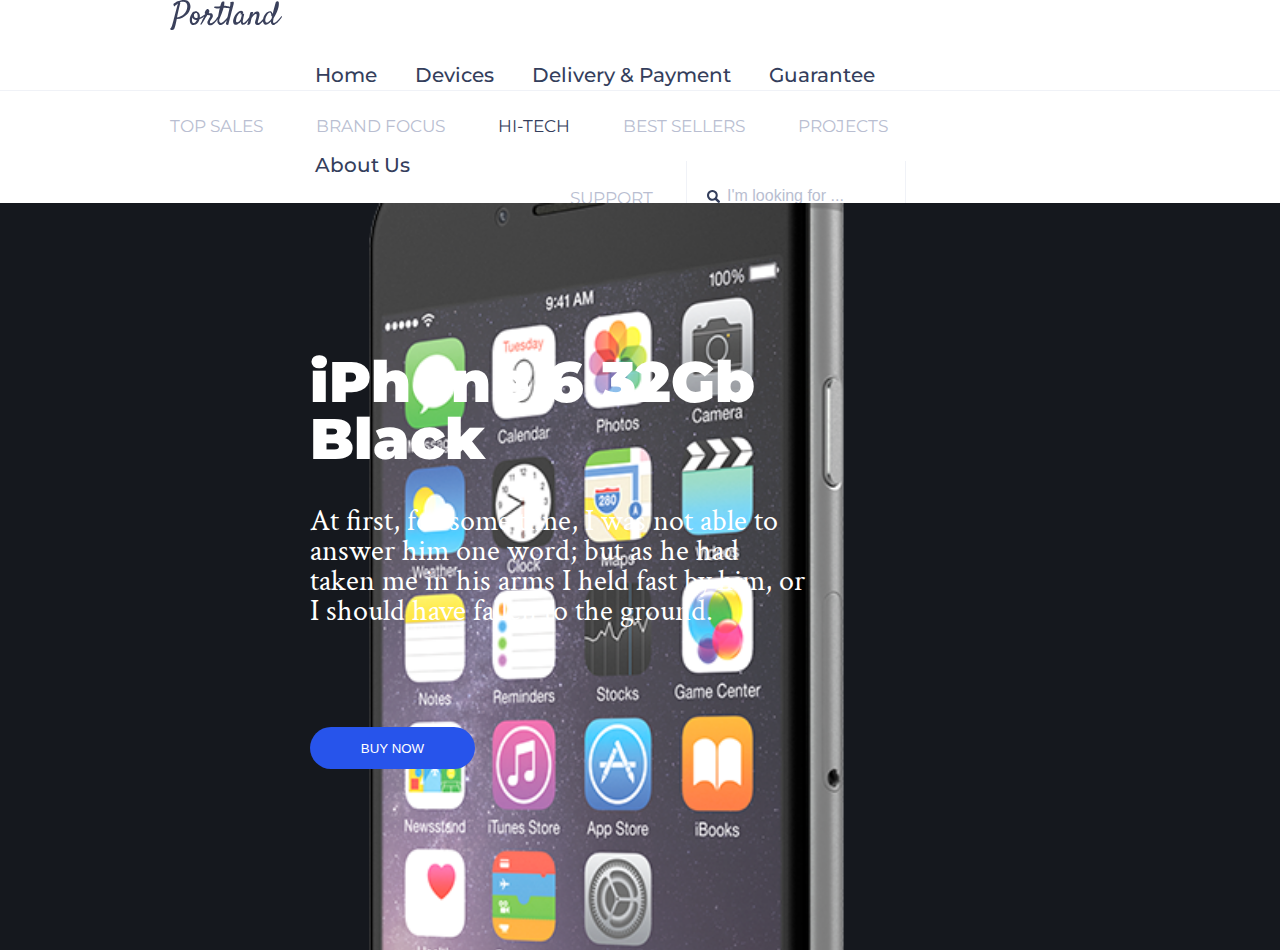
<file: index.html>
<!DOCTYPE html>
<html lang="en">
<head>
	<meta charset="UTF-8">
	<title>Iphone6</title>
	<link href="https://fonts.googleapis.com/css?family=Montserrat:500,900" rel="stylesheet">	
	<link href="https://fonts.googleapis.com/css?family=Crimson+Text" rel="stylesheet">
	
		<link rel="stylesheet" href="css/style.css">

</head>
<body>
	<div class="header">
		<div class="header__logo">
			<picture ">
				<source srcset="img/Portland.svg">
				<img class="header__logo_image src="img/Portland.png" alt="">
			</picture>
		</div>
		<div class="header__menu">
			<a href="#" class="header__menu_menu-item header__menu_menu-item1">Home</a>
			<a href="#" class="header__menu_menu-item header__menu_menu-item2">Devices</a>
			<a href="#" class="header__menu_menu-item header__menu_menu-item3">Delivery & Payment</a>
			<a href="#" class="header__menu_menu-item header__menu_menu-item4">Guarantee</a>
			<a href="#" class="header__menu_menu-item header__menu_menu-item5">About Us</a>
		</div>
		<div class="header__cart"><img class="header__cart_image" src="img/Card.svg" alt="">   <span class="header__cart_text">Cart</span> <span class="header__cart_num"><span class="header__Cart_number">0</span></span></div>
		<button class="log-in">Sign in</button>
	</div>
	<div class="page-menu">
		<a href="#" class="page-menu_menu-item">top sales</a>
		<a href="#" class="page-menu_menu-item">brand focus</a>
		<a href="#" class="page-menu_menu-item recolored">hi-tech</a>
		<a href="#" class="page-menu_menu-item">best sellers</a>
		<a href="#" class="page-menu_menu-item">projects</a>
		<a href="#" class="page-menu_menu-item page__menu_support">Support</a>
		<input type="text" name="" class="search-input" placeholder="I'm looking for ...">
	</div>
	<div class="product-description">
		<h3 class="product-description__headline">iPhone 6 32Gb <br> Black</h3>
		<p class="product-description__description">
			At first, for some time, I was not able to answer him one word; but as he had taken me in his arms I held fast by him, or I should have fallen to the ground.
		</p>
		<button class="product-description__button">Buy now</button>
	</div>
	</body>
</html>
</file>
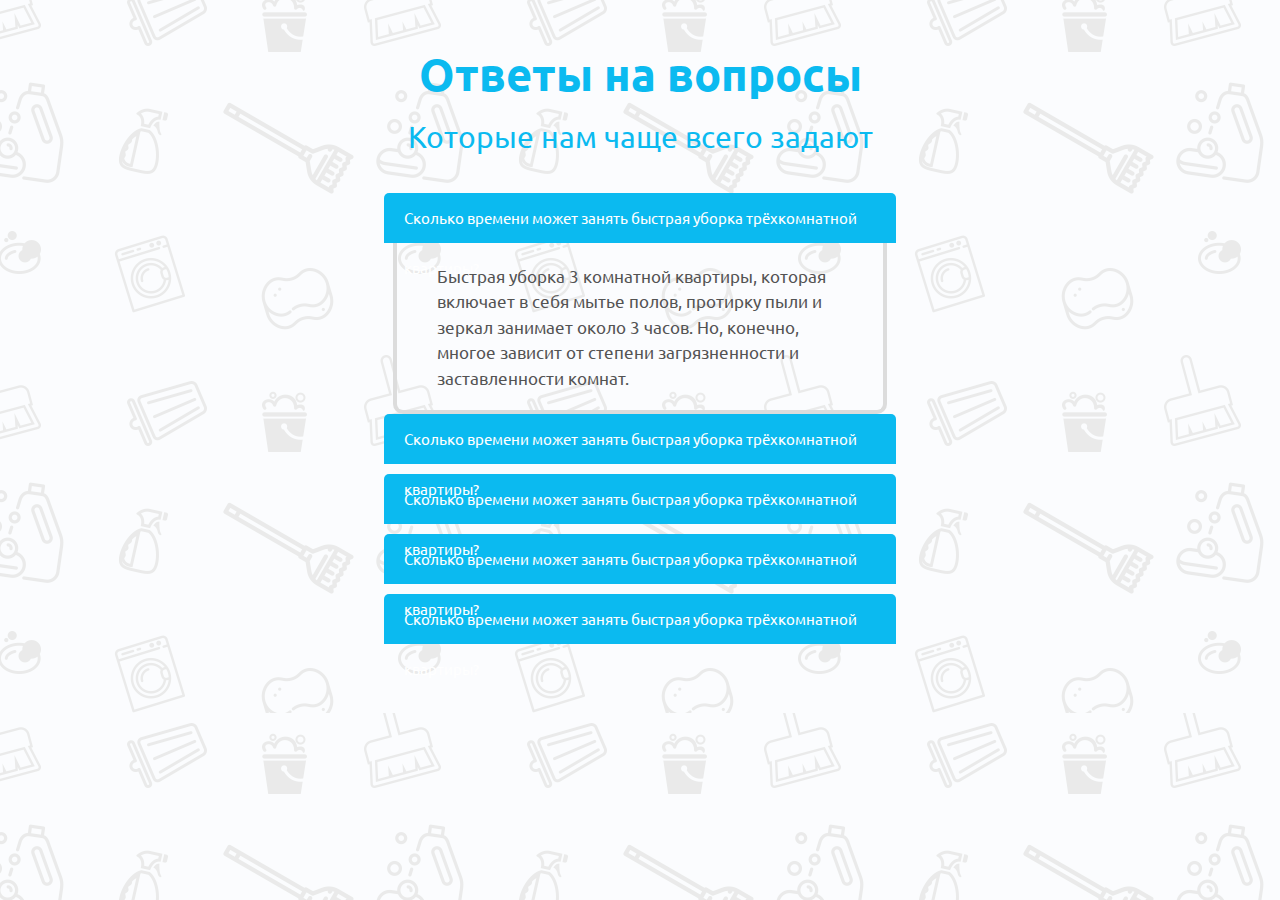
<file: BAYAAAAAN/index.html>
<!DOCTYPE html>
<html lang="ru">
<head>
<meta charset="utf-8">
<meta http-equiv="X-UA-Compatible" content="IE=edge">
<meta name="viewport" content="width=device-width, initial-scale=1">
<meta property="og:title" content="" />
<meta property="og:description" content="" />
<meta property="og:url" content="" />
<meta property="og:image" content="img/preview.jpg" />

<meta name="title" content="" />
<meta name="description" content="" />
<link rel="image_src" href="img/preview.jpg" />

<!-- The above 3 meta tags *must* come first in the head; any other head content must come *after* these tags -->
<title></title>
<link rel="shortcut icon" type="image/x-icon" href="favicon.ico">
<link rel="icon" href="img/favicon/favicon-16.png" sizes="16x16" type="image/png">
<link rel="icon" href="img/favicon/favicon-32.png" sizes="32x32" type="image/png">
<link rel="icon" href="img/favicon/favicon-48.png" sizes="48x48" type="image/png">
<link rel="icon" href="img/favicon/favicon-62.png" sizes="62x62" type="image/png">
<link rel="icon" href="img/favicon/favicon-192.png" sizes="192x192" type="image/png">

<!-- Bootstrap -->
<link href="https://fonts.googleapis.com/css?family=Ubuntu:400,700&amp;subset=cyrillic" rel="stylesheet">
<link href="style/bootstrap.min.css" rel="stylesheet">
<link rel="stylesheet" href="style/style.css"/>

<!-- HTML5 shim and Respond.js for IE8 support of HTML5 elements and media queries -->
<!-- WARNING: Respond.js doesn't work if you view the page via file:// -->
<!--[if lt IE 9]>
  <script src="https://oss.maxcdn.com/html5shiv/3.7.3/html5shiv.min.js"></script>
  <script src="https://oss.maxcdn.com/respond/1.4.2/respond.min.js"></script>
<![endif]-->
</head>
<body>

<h3 class="text-center head">Ответы на вопросы</h3>

<div class="accordeon">
	<div data-target="#el-1" class="tab tab-1"><a href="#el-1" >Сколько времени может занять быстрая уборка трёхкомнатной квартиры?</a></div><p class="text el-1" id="el-1">
		Быстрая уборка 3 комнатной квартиры, которая включает в себя мытье полов, протирку пыли и зеркал занимает около 3 часов. Но, конечно, многое зависит от степени загрязненности и заставленности комнат.
	</p>
		<div data-target="#el-2" class="tab tab-1"><a href="#el-1" >Сколько времени может занять быстрая уборка трёхкомнатной квартиры?</a></div><p class="text el-2" id="el-2">
		Быстрая уборка 3 комнатной квартиры, которая включает в себя мытье полов, протирку пыли и зеркал занимает около 3 часов. Но, конечно, многое зависит от степени загрязненности и заставленности комнат.
	</p>
	<div data-target="#el-3" class="tab tab-1"><a href="#el-1" >Сколько времени может занять быстрая уборка трёхкомнатной квартиры?</a></div><p class="text el-1" id="el-3">
		Быстрая уборка 3 комнатной квартиры, которая включает в себя мытье полов, протирку пыли и зеркал занимает около 3 часов. Но, конечно, многое зависит от степени загрязненности и заставленности комнат.
	</p>
		<div data-target="#el-4" class="tab tab-1"><a href="#el-1" >Сколько времени может занять быстрая уборка трёхкомнатной квартиры?</a></div><p class="text el-4" id="el-4">
		Быстрая уборка 3 комнатной квартиры, которая включает в себя мытье полов, протирку пыли и зеркал занимает около 3 часов. Но, конечно, многое зависит от степени загрязненности и заставленности комнат.
	</p>
		<div data-target="#el-5" class="tab tab-1"><a href="#el-1" >Сколько времени может занять быстрая уборка трёхкомнатной квартиры?</a></div><p class="text el-5" id="el-5">
		Быстрая уборка 3 комнатной квартиры, которая включает в себя мытье полов, протирку пыли и зеркал занимает около 3 часов. Но, конечно, многое зависит от степени загрязненности и заставленности комнат.
	</p>
</div>


<script src="script/jquery-3.2.1.min.js"></script>

<script>
		var tab = $('.tab');
		tab.click(function(){
			var target = $(this).attr('data-target');
			$('.text').hide();
			$(target).show();

		});
</script>



















</body>
</html>
</file>
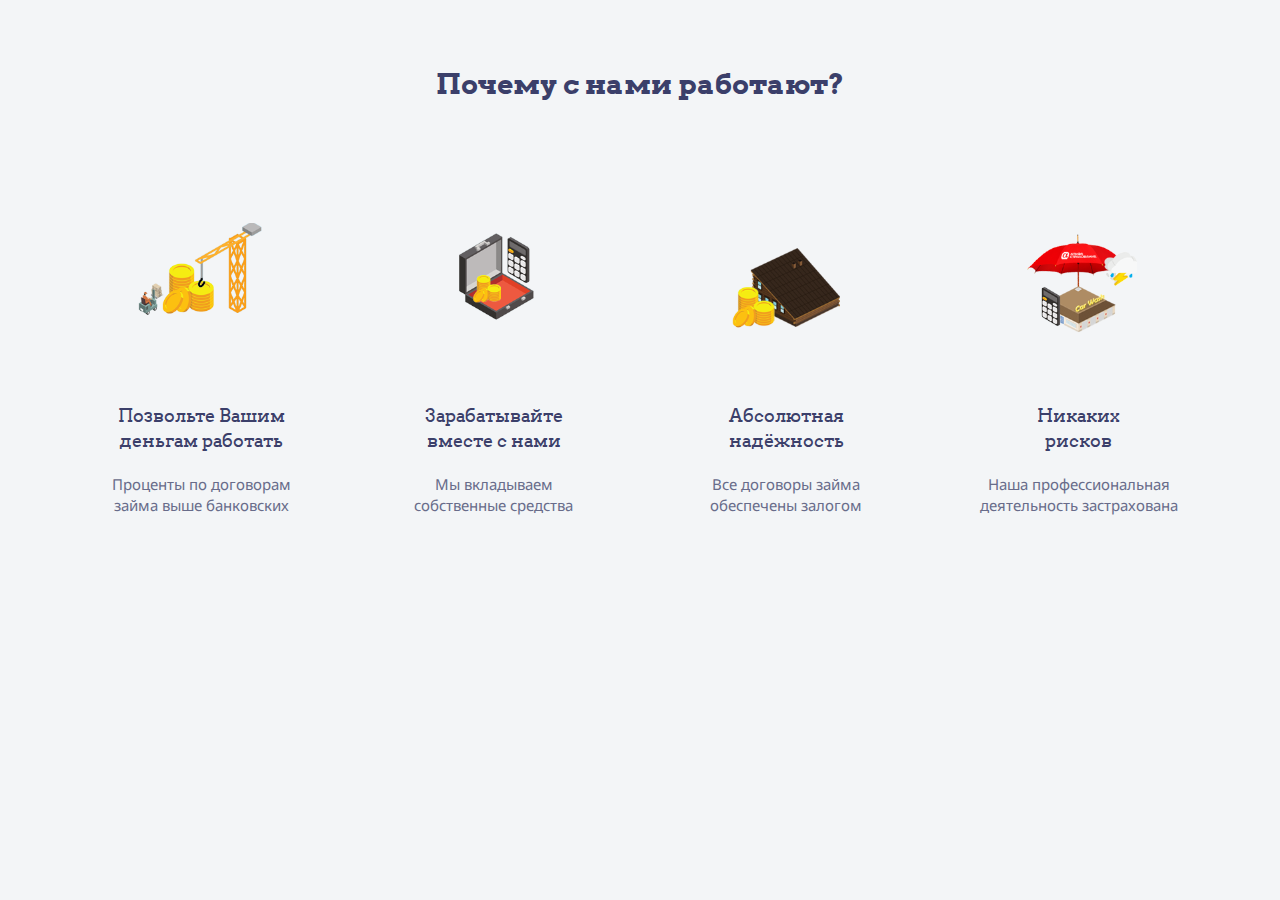
<file: bootstrap/index.html>
<!DOCTYPE html>
<html lang="en">
<head>
	<meta charset="UTF-8">
	<meta name="viewport" content="width=device-width, initial-scale=1">
	<title>Document</title>
	<link href="https://fonts.googleapis.com/css?family=Noto+Sans" rel="stylesheet">
	<link rel="stylesheet" href="css/bootstrap.grid.css">
	<link rel="stylesheet" href="css/style.css">
</head>
<body>
	<div class="row heading">
		<div class="col-lg-12"><h1>Почему с нами работают?</h1></div>
	</div>
	<div class="container">	<div class="row">
	<div class="col-lg-3 con-md-6"><div class="img"><img src="img/money.png" alt=""></div>
			<div class="text"><span>Позвольте Вашим <br> деньгам работать</span></div>
		    <div class="descr">Проценты по договорам <br> займа выше банковских</div></div>
	
		<div class="col-lg-3 con-md-6">
			<div class="img"><img src="img/calc.png" alt=""></div>
		<div class="text"><span>Зарабатывайте <br> вместе с нами</span></div>
		<div class="descr">Мы вкладываем <br> собственные средства</div>
				
		</div>
		<div class="col-lg-3 con-md-6">
				<div class="img"><img src="img/home.png" alt=""></div>
				<div class="text">Абсолютная <br> надёжность</div>
		<div class="descr">Все договоры займа <br>обеспечены залогом</div>
		</div>
		<div class="col-lg-3 con-md-6">
			<div class="img"><img src="img/cap.png" alt=""></div>
			<div class="text">Никаких <br> рисков</div>
				<div class="descr">Наша профессиональная<br> деятельность застрахована</div>
			
		</div>
		
	</div></div>

</body>
</html>
</file>
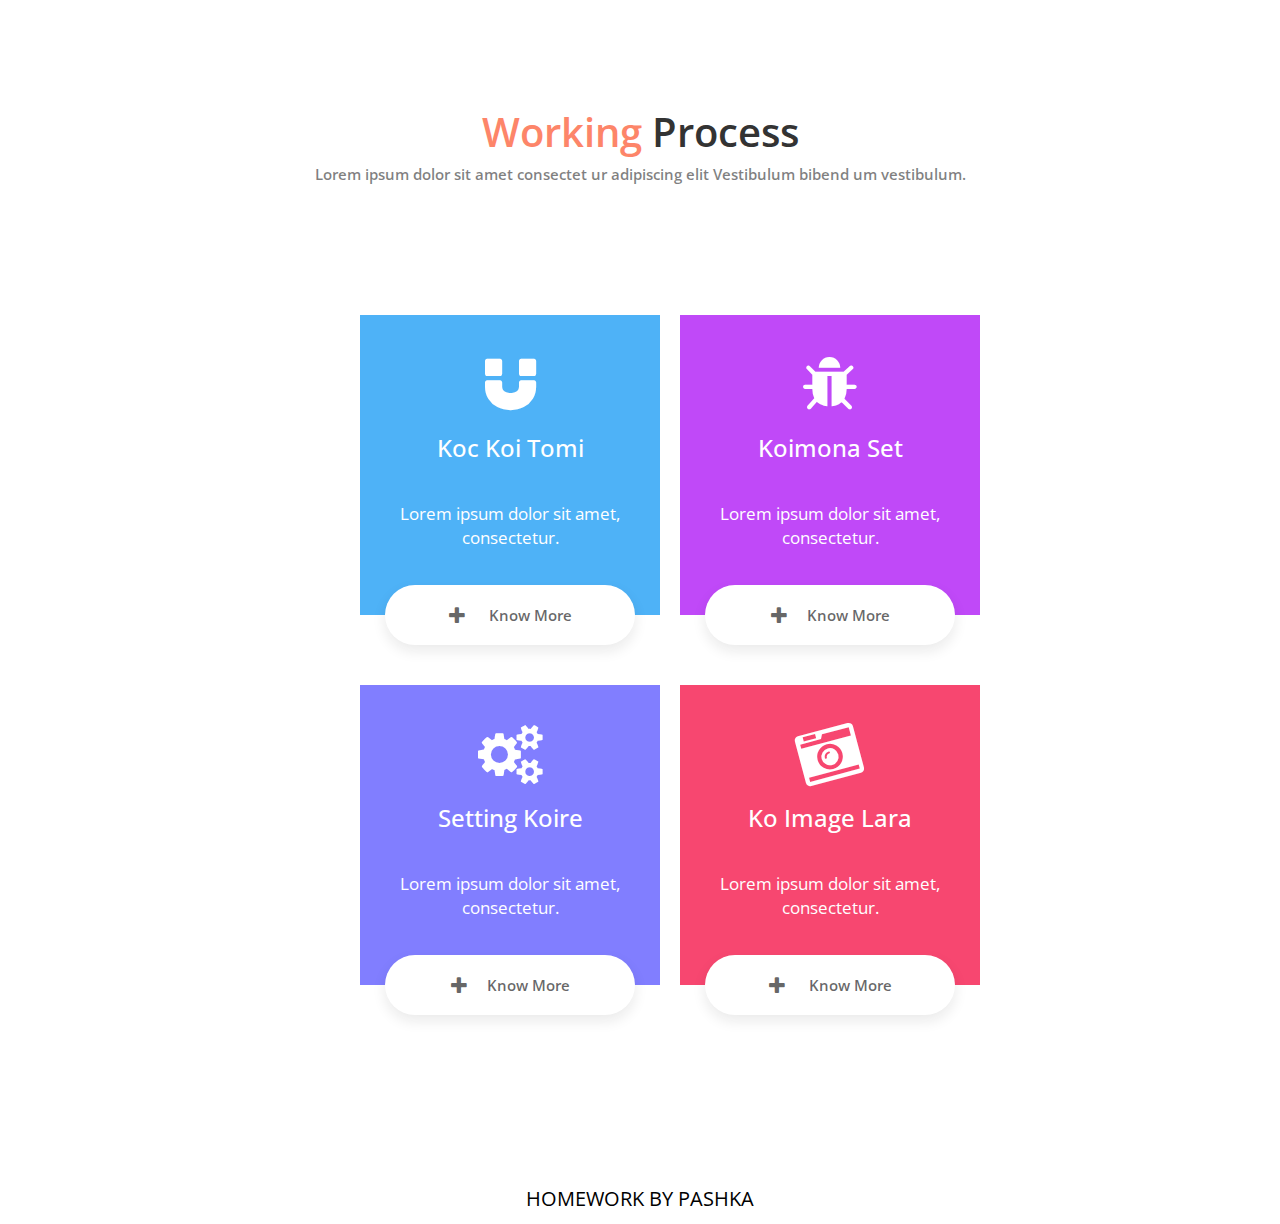
<file: iconFonts/index.html>
<!DOCTYPE html>
<html lang="ru">
<head>
<meta charset="utf-8">
<meta http-equiv="X-UA-Compatible" content="IE=edge">
<meta name="viewport" content="width=device-width, initial-scale=1">
<meta property="og:title" content="" />
<meta property="og:description" content="" />
<meta property="og:url" content="" />
<meta property="og:image" content="img/preview.jpg" />
<link href="css/bootstrap.css" rel="stylesheet">
<meta name="title" content="" />
<meta name="description" content="" />
<link rel="image_src" href="img/preview.jpg" />
<link rel="stylesheet" href="css/css/font-awesome.min.css">
<!-- The above 3 meta tags *must* come first in the head; any other head content must come *after* these tags -->
<title></title>
<link rel="shortcut icon" type="image/x-icon" href="favicon.ico">
<link rel="icon" href="img/favicon/favicon-16.png" sizes="16x16" type="image/png">
<link rel="icon" href="img/favicon/favicon-32.png" sizes="32x32" type="image/png">
<link rel="icon" href="img/favicon/favicon-48.png" sizes="48x48" type="image/png">
<link rel="icon" href="img/favicon/favicon-62.png" sizes="62x62" type="image/png">
<link rel="icon" href="img/favicon/favicon-192.png" sizes="192x192" type="image/png">
<link href="https://fonts.googleapis.com/css?family=Open+Sans:400,600" rel="stylesheet">
<!-- Bootstrap -->

<link rel="stylesheet" href="css/style.css"/>
<!-- HTML5 shim and Respond.js for IE8 support of HTML5 elements and media queries -->
<!-- WARNING: Respond.js doesn't work if you view the page via file:// -->
<!--[if lt IE 9]>
  <script src="https://oss.maxcdn.com/html5shiv/3.7.3/html5shiv.min.js"></script>
  <script src="https://oss.maxcdn.com/respond/1.4.2/respond.min.js"></script>
<![endif]-->
</head>
<body>
	<h1 class="heading"><span>Working</span> Process</h1>
	<p class="HH">Lorem ipsum dolor sit amet consectet ur adipiscing elit  Vestibulum bibend um vestibulum.</p>
	<div class="row cards">
		
			<div class="col-md-3 cards__card-1 card">
				<p class="card-1_icon"><i class="fa fa-magnet" aria-hidden="true"></i></p>
				<h3 class="card-1_heading">Koc Koi Tomi</h3>
				<p class="car-1d_text">Lorem ipsum dolor sit amet, consectetur.</p>
				<button class="card-1_button"><i class="fa fa-plus" aria-hidden="true"></i> <span>Know More</span></button>
			</div>
			<div class="col-md-3 cards__card-2 card">
				<p class="card-2_icon"><i class="fa fa-bug" aria-hidden="true"></i></p>
				<h3 class="card-2_heading">Koimona Set</h3>
				<p class="card-2_text">Lorem ipsum dolor sit amet, consectetur.</p>
				<button class="card-2_button"><i class="fa fa-plus" aria-hidden="true"></i><span>Know More</span></button>
			</div>
			<div class="col-md-3 cards__card-3 card">
				<p class="card-3_icon"><i class="fa fa-cogs" aria-hidden="true"></i></p>
				<h3 class="card-3_heading">Setting Koire</h3>
				<p class="card-3_text">Lorem ipsum dolor sit amet, consectetur.</p>
				<button class="card-3_button"><i class="fa fa-plus" aria-hidden="true"></i><span>Know More</span></button>
			</div>
			<div class="col-md-3 cards__card-4 card">
				<p class="card-4_icon"><i class="fa fa-camera-retro retro" aria-hidden="true"></i></p>
				<h3 class="card-4_heading">Ko Image Lara</h3>
				<p class="card-4_text">Lorem ipsum dolor sit amet, consectetur.</p>
				<button class="card-4_button"><i class="fa fa-plus" aria-hidden="true"></i> <span>Know More</span></button>
			</div>
		</div>
	<a href="https://vk.com/radzikovitsky"><p class="text-uppercase">HOmework by pashka</p></a>
</body>
</html>
</file>
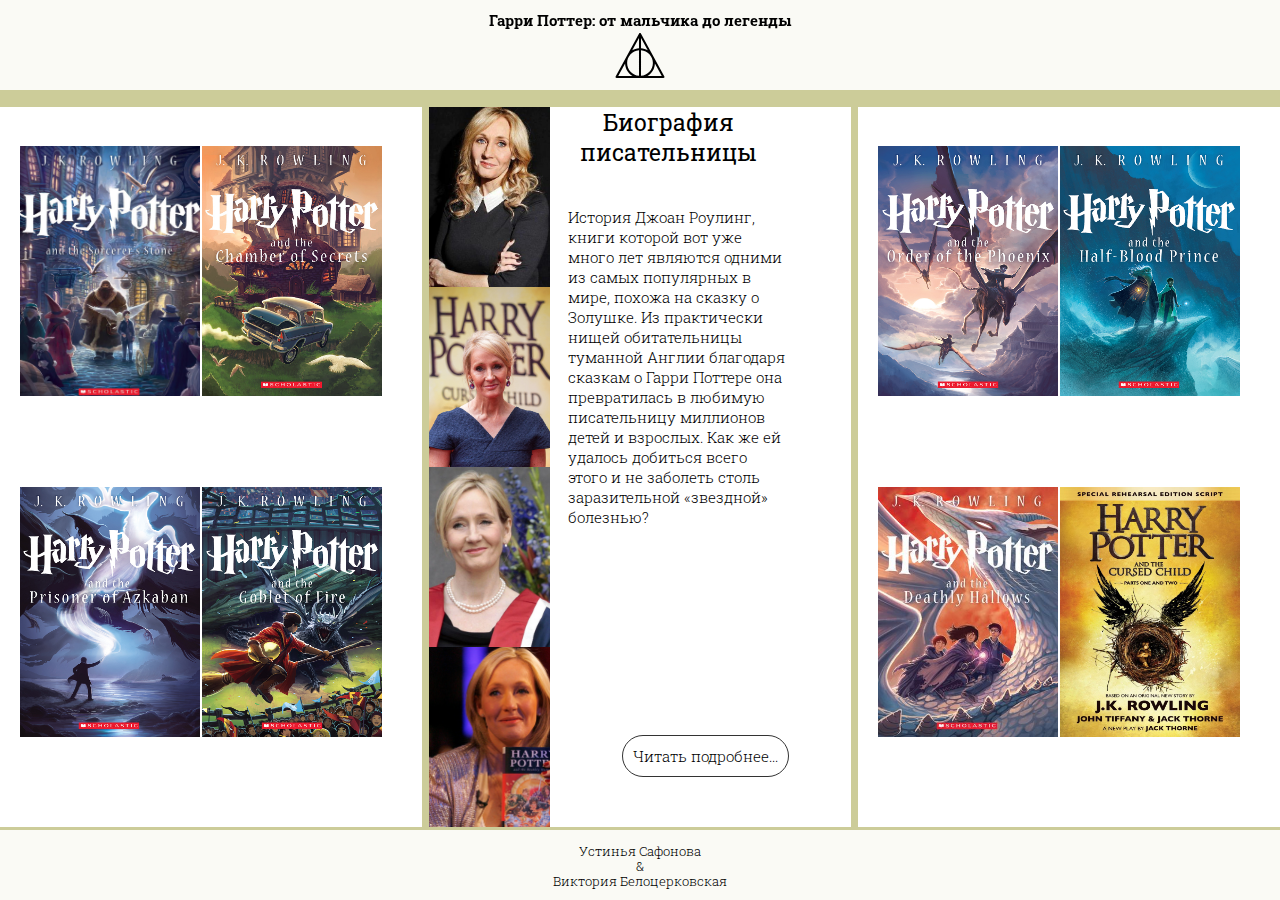
<file: Usteach/index.html>
﻿<!DOCTYPE html>
<html>
<head>
	<meta charset="utf-8">
	<meta name="viewport" content="width=device-width, initial-scale=1.0, maximum-scale=1.0, user-scalable=yes">
	<title>Вселенная Гарри Поттера:от мальчика до легенды</title>
	<link rel="stylesheet" href="style/style__main.css">
	<link rel="stylesheet" href="style/style__m-page.css">
	<link href="https://fonts.googleapis.com/css?family=Roboto+Slab:300,400&amp;subset=cyrillic" rel="stylesheet">
</head>
<body>
	<header>
		<div class="h_inner">
			<div class="hp">Гарри Поттер: от мальчика до легенды</div>
			<div class="logo"><span class="logo__picture"></span></div>
		</div>
	</header>
	<div class="menu">
		<div class="menu_block left-books">
			<div class="frow">
				<div class=" lbook l"><a href="главная.html" data-book='1' class="l-link book_1 "></a></div>
				<div class=" lbook r"><a href="главная.html" data-book='2' class="l-link book_2 "></a></div>
			</div>
			<div class="srow">
				<div class= "l lbook"><a href="главная.html" data-book='3' class="l-link book_3 "></a></div>
				<div class= "r lbook"><a href="главная.html" data-book='4' class="l-link book_4 "></a></div>
			</div>

		</div>
		<div class="menu_block menu_biography shown">
			<div class="photo-wrapper">
				<p class="photo1 photo_inwrapper"></p>
				<p class="photo2 photo_inwrapper"></p>
				<p class="photo3 photo_inwrapper"></p>
				<p class="photo4 photo_inwrapper"></p>
			</div>
			<div class="bio">
				<h2>Биография писательницы</h2>
				<p>История Джоан Роулинг, книги которой вот уже много лет являются одними из самых популярных в мире, похожа на сказку о Золушке. Из практически нищей обитательницы туманной Англии благодаря сказкам о Гарри Поттере она превратилась в любимую писательницу миллионов детей и взрослых. Как же ей удалось добиться всего этого и не заболеть столь заразительной «звездной» болезнью?
				</p>
			<a class='menu_biography__link' href="biography.html">Читать подробнее...</a>
			</div>
		</div>

				<div class="menu_block menu_biography book_desc b1">
			<div class="photo-wrapper">
				<p class="photo1 photo_inwrapper"></p>
				<p class="photo2 photo_inwrapper"></p>
				<p class="photo3 photo_inwrapper"></p>
				<p class="photo4 photo_inwrapper"></p>
			</div>
			<div class="bio">
				<h2>Гарри Поттер и филосовский камень</h2>
				<p>«Гарри Поттер и филосо́фский камень»  в США была издана под названием «Гарри Поттер и колдовской камень» — первый роман в серии книг про юного волшебника Гарри Поттера, написанный Дж. К. Роулинг. В нём рассказывается, как Гарри узнает, что он волшебник, встречает близких друзей и немало врагов в Школе Чародейства и Волшебства «Хогвартс», а также с помощью своих друзей пресекает попытку возвращения злого волшебника Лорда Волан-де-Морта, который убил родителей Гарри (самому Гарри в тот момент был год от роду). Книга была переведена на множество других языков и по её мотивам был снят одноименный фильм.
				</p>
			<a class='menu_biography__link' href="book.html">Читать подробнее...</a>
			</div>
		</div>

				<div class="menu_block menu_biography book_desc b2">
			<div class="photo-wrapper">
				<p class="photo1 photo_inwrapper"></p>
				<p class="photo2 photo_inwrapper"></p>
				<p class="photo3 photo_inwrapper"></p>
				<p class="photo4 photo_inwrapper"></p>
			</div>
			<div class="bio">
				<h2>Гарри Поттер и тайная комната</h2>
				<p>«Гарри Поттер и Та́йная ко́мната»— второй роман в серии книг про юного волшебника Гарри Поттера, написанный Джоан Роулинг. Книга рассказывает о втором учебном годе в школе чародейства и волшебства Хогвартс. На этот раз Гарри и его друзья расследуют таинственные нападения на учеников школы. Главному герою предстоит доказать свою непричастность к загадочным событиям и вступить в битву с могущественной темной силой. Экранизация романа, вышедшая в 2002 году, заняла седьмую позицию в списке самых кассовых фильмов (на тот момент), и в целом получила благоприятные отзывы.
				</p>
			<a class='menu_biography__link' href="book.html">Читать подробнее...</a>
			</div>
		</div>

				<div class="menu_block menu_biography book_desc b3">
			<div class="photo-wrapper">
				<p class="photo1 photo_inwrapper"></p>
				<p class="photo2 photo_inwrapper"></p>
				<p class="photo3 photo_inwrapper"></p>
				<p class="photo4 photo_inwrapper"></p>
			</div>
			<div class="bio">
				<h2>Гарри Поттер и узник Азкабана</h2>
				<p>Гарри Поттер и узник Азкабана - третий роман в серии книг про юного волшебника Гарри Поттера, написанный Джоан Роулинг. Книга рассказвает о третьем учебном годе в Хогвартсе. Гарри предстоит множество испытаний, связанных с историей предательства его семьи...
				</p>
			<a class='menu_biography__link' href="book.html">Читать подробнее...</a>
			</div>
		</div>

				<div class="menu_block menu_biography book_desc b4">
			<div class="photo-wrapper">
				<p class="photo1 photo_inwrapper"></p>
				<p class="photo2 photo_inwrapper"></p>
				<p class="photo3 photo_inwrapper"></p>
				<p class="photo4 photo_inwrapper"></p>
			</div>
			<div class="bio">
				<h2>Гарри Поттер и Кубок огня</h2>
				<p>В новом учебном году будет проходить Турнир Трех Волшебников — очень опасное состязание между учениками Хогвартса, Шармбатона и Дурмстранга, в котором можно участвовать с 17 лет. Отбор участников производит Кубок огня, однако, кроме представителя Дурмстранга Виктора Крама, Шармбатона — Флёр Делакур, Хогвартса — Седрика Диггори (из Пуффендуя), он выбрал Гарри Поттера, который не подавал заявку по возрасту. Новый преподаватель Защиты от Тёмных Искусств, известный своей подозрительностью бывший мракоборец «Грозный Глаз» Грюм, высказывает предположение, что кубок околдовали, а имя Поттера внесли от имени четвертой школы, чтобы убить его во время соревнований.
				</p>
			<a class='menu_biography__link' href="book.html">Читать подробнее...</a>
			</div>
		</div>

				<div class="menu_block menu_biography book_desc b5">
			<div class="photo-wrapper">
				<p class="photo1 photo_inwrapper"></p>
				<p class="photo2 photo_inwrapper"></p>
				<p class="photo3 photo_inwrapper"></p>
				<p class="photo4 photo_inwrapper"></p>
			</div>
			<div class="bio">
				<h2>Гарри Поттер и  Орден Феникса</h2>
				<p> Гуляя по парку вечером, Гарри видит Дадли в компании друзейПоследний с насмешкой заговаривает об их хобби — драках с одинокими подростками. Дадли угрожает Гарри и вынуждает его вытащить волшебную палочку, чем вызывает улыбку у компании. Неожиданно погода портится, и друзья Дадли разбегаются. Гарри и Дадли бегут в переход, где на них нападают дементоры. Гарри удаётся вызвать Патронуса, прогнать дементоров и тем самым спасти себя и Дадли.Когда Дадли и Гарри вернулись домой, приходит письмо о том, что Гарри исключён из Хогвартса. Дамблдору удаётся отменить исключение, но Гарри вызывают на дисциплинарное слушание.
				</p>
			<a class='menu_biography__link' href="book.html">Читать подробнее...</a>
			</div>
		</div>

				<div class="menu_block menu_biography book_desc b6">
			<div class="photo-wrapper">
				<p class="photo1 photo_inwrapper"></p>
				<p class="photo2 photo_inwrapper"></p>
				<p class="photo3 photo_inwrapper"></p>
				<p class="photo4 photo_inwrapper"></p>
			</div>
			<div class="bio">
				<h2>Гарри Поттер и Принц-полукровка</h2>
				<p>В Англии происходят загадочные происшествия, которые замечают даже маглы. Все обвинения адресуются Правительству страны. Министр магии Корнелиус Фадж встречается с премьер-министром маглов и объясняет ему, что причиной данных происшествий является Вторая Война Волшебников, начавшаяся после того, как Волан-де-Морт возродился. Также Фадж знакомит его с новым министром магии Руфусом Скримджером. Северус Снегг даёт Непреложный Обет Нарциссе Малфой о защите её сына Драко Малфоя и присматривании за ним в школе: он обещает выполнить задание, которое Волан-де-Морт дал юноше, если Драко сам не сможет это сделать. 
				</p>
			<a class='menu_biography__link' href="book.html">Читать подробнее...</a>
			</div>
		</div>

				<div class="menu_block menu_biography book_desc b7">
			<div class="photo-wrapper">
				<p class="photo1 photo_inwrapper"></p>
				<p class="photo2 photo_inwrapper"></p>
				<p class="photo3 photo_inwrapper"></p>
				<p class="photo4 photo_inwrapper"></p>
			</div>
			<div class="bio">
				<h2>Гарри Поттер и Дары смерти</h2>
				<p>1997 год. Пожиратели смерти Яксли и Северус Снегг идут в особняк Люциуса Малфоя, где находятся Волан-де-Морт, другие Пожиратели Смерти, а также бывшая преподавательница магловедения в Хогвартсе. Снегг заявляет, что Орден Феникса не доверяет Министерству магии и мракоборцам, и Поттер будет перемещён в дом одного из членов Ордена Феникса в субботу. Яксли говорит, что по его информации Поттер будет перемещён позже, за день до своего совершеннолетия. Снегг утверждает, что сообщение, полученное Яксли, — дезинформация Ордена. Волан-де-Морт больше верит Снеггу. 
				</p>
			<a class='menu_biography__link' href="book.html">Читать подробнее...</a>
			</div>
		</div>

				<div class="menu_block menu_biography book_desc b8">
			<div class="photo-wrapper">
				<p class="photo1 photo_inwrapper"></p>
				<p class="photo2 photo_inwrapper"></p>
				<p class="photo3 photo_inwrapper"></p>
				<p class="photo4 photo_inwrapper"></p>
			</div>
			<div class="bio">
				<h2>Гарри Поттер и проклятое дитя</h2>
				<p>Действие начинается сразу после эпилога книги «Гарри Поттер и Дары Смерти». Гарри Поттер и его жена Джинни Уизли встречаются с Роном и Гермионой на вокзале Кингс-Кросс при отправке своих детей в Хогвартс. В поезде младший сын Гарри Поттера — Альбус Северус Поттер, который тяготится тем, что он сын настолько известного волшебника, знакомится и начинает дружить со своим будущим однокурсником Скорпиусом Малфоем. Мальчики становятся учениками Слизерина. Так проходит три года, в течение которых Альбус страдает от неуспеваемости, нежелательного внимания со стороны других студентов и сравнений с знаменитым отцом (тоже не в свою пользу). Скорпиус, неуверенный в себе паренёк, терзается от издевательств на почве слухов, что он якобы сын Волан-де-Морта.
				</p>
			<a class='menu_biography__link' href="book.html">Читать подробнее...</a>
			</div>
		</div>


		<div class="menu_block right-books">
			<div class="frow">
				<div class="l lbook"><a href="главная.html" data-book='5' class="l-link book_5"></a></div>
				<div class="r lbook"><a href="главная.html" data-book='6' class="l-link book_6"></a></div>
			</div>
			<div class="srow">
				<div class="l lbook"><a href="главная.html" data-book='7' class="l-link book_7"></a></div>
				<div class="r lbook"><a href="главная.html" data-book='8' class="l-link book_8"></a></div>
			</div>
			
		</div>
	</div>


	<footer>
		<div class="outter">
			<div class="name">Устинья Сафонова</div>
			<span class="sign">&</span>
			<div class="name">Виктория Белоцерковская</div>
		</div>
	</footer>

<script src="jquery-3.3.1.slim.min.js"></script>
<script>
	$('.l-link').click(function(e){
		e.preventDefault(); //Запрещаю дальнейший переход по ссылке
		var n_b = $(this).attr('data-book');//Запоминаю номер книги, по обложке которой кликнул пользователь
		$('.shown').hide().removeClass('shown');//прячу предыдущее описание
		$('.b'+n_b).show().addClass('shown');//показываю текущее описание
	})
</script>



</body>
</html>
</file>
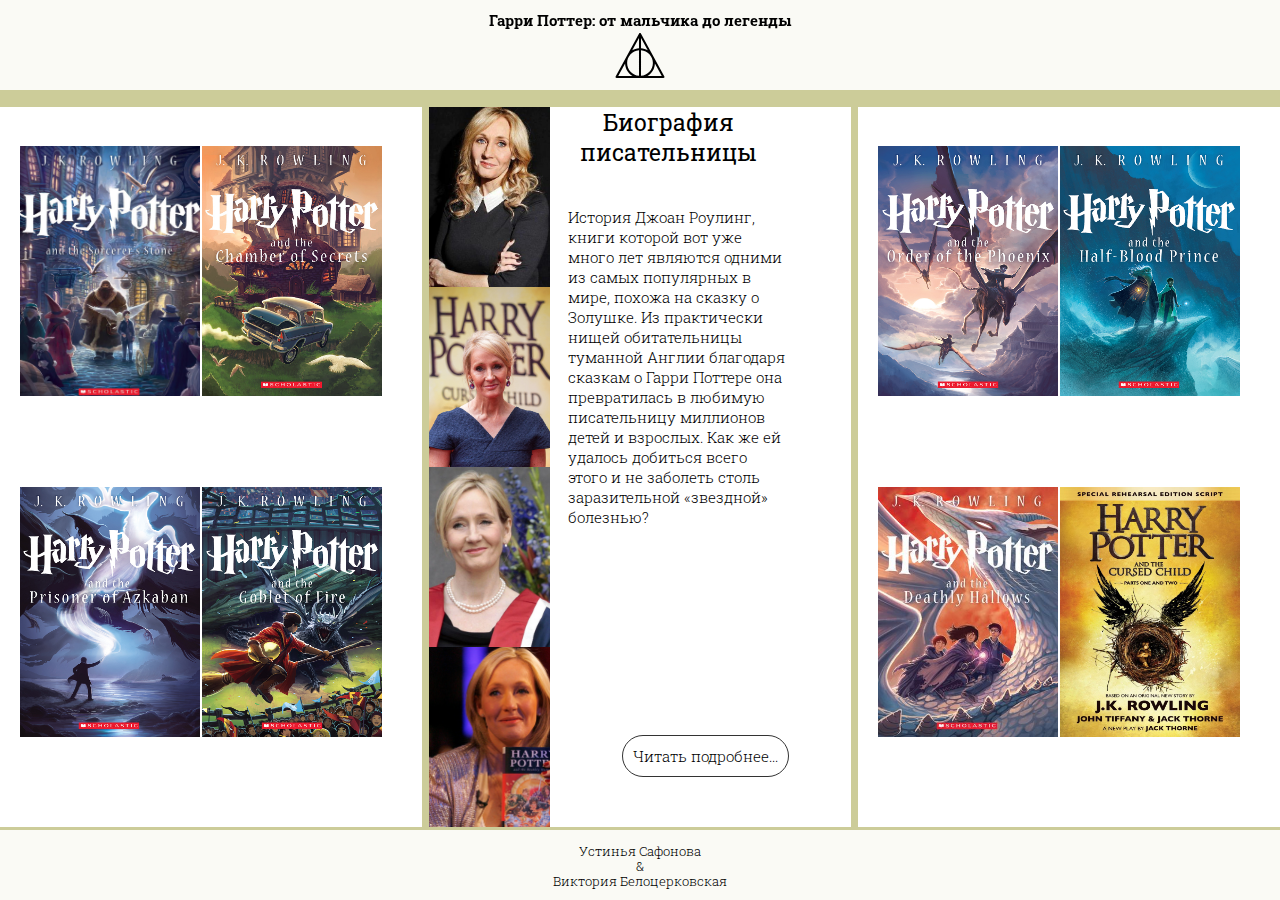
<file: Usteach/Usteach/index.html>
﻿<!DOCTYPE html>
<html>
<head>
	
	<meta name="viewport" content="width=device-width, initial-scale=1.0, maximum-scale=1.0, user-scalable=yes">
	<title>Вселенная Гарри Поттера:от мальчика до легенды</title>
	<link rel="stylesheet" href="style/style__main.css">
	<link rel="stylesheet" href="style/style__m-page.css">
	<link href="https://fonts.googleapis.com/css?family=Roboto+Slab:300,400&amp;subset=cyrillic" rel="stylesheet">
</head>
<body>
	<header>
		<div class="h_inner">
			<div class="hp">Гарри Поттер: от мальчика до легенды</div>
			<div class="logo"><span class="logo__picture"></span></div>
		</div>
	</header>
	<div class="menu">
		<div class="menu_block left-books">
			<div class="frow">
				<div class=" lbook l"><a href="главная.html" data-book='1' class="l-link book_1 "></a></div>
				<div class=" lbook r"><a href="главная.html" data-book='2' class="l-link book_2 "></a></div>
			</div>
			<div class="srow">
				<div class= "l lbook"><a href="главная.html" data-book='3' class="l-link book_3 "></a></div>
				<div class= "r lbook"><a href="главная.html" data-book='4' class="l-link book_4 "></a></div>
			</div>

		</div>
		<div class="menu_block menu_biography shown">
			<div class="photo-wrapper">
				<p class="photo1 photo_inwrapper"></p>
				<p class="photo2 photo_inwrapper"></p>
				<p class="photo3 photo_inwrapper"></p>
				<p class="photo4 photo_inwrapper"></p>
			</div>
			<div class="bio">
				<h2>Биография писательницы</h2>
				<p>История Джоан Роулинг, книги которой вот уже много лет являются одними из самых популярных в мире, похожа на сказку о Золушке. Из практически нищей обитательницы туманной Англии благодаря сказкам о Гарри Поттере она превратилась в любимую писательницу миллионов детей и взрослых. Как же ей удалось добиться всего этого и не заболеть столь заразительной «звездной» болезнью?
				</p>
			<a class='menu_biography__link' href="biography.html">Читать подробнее...</a>
			</div>
		</div>

				<div class="menu_block menu_biography book_desc b1">
			<div class="photo-wrapper">
				<p class="photo1 photo_inwrapper"></p>
				<p class="photo2 photo_inwrapper"></p>
				<p class="photo3 photo_inwrapper"></p>
				<p class="photo4 photo_inwrapper"></p>
			</div>
			<div class="bio">
				<h2>Гарри Поттер и филосовский камень</h2>
				<p>«Гарри Поттер и филосо́фский камень»  в США была издана под названием «Гарри Поттер и колдовской камень» — первый роман в серии книг про юного волшебника Гарри Поттера, написанный Дж. К. Роулинг. В нём рассказывается, как Гарри узнает, что он волшебник, встречает близких друзей и немало врагов в Школе Чародейства и Волшебства «Хогвартс», а также с помощью своих друзей пресекает попытку возвращения злого волшебника Лорда Волан-де-Морта, который убил родителей Гарри (самому Гарри в тот момент был год от роду). Книга была переведена на множество других языков и по её мотивам был снят одноименный фильм.
				</p>
			<a class='menu_biography__link' href="book.html">Читать подробнее...</a>
			</div>
		</div>

				<div class="menu_block menu_biography book_desc b2">
			<div class="photo-wrapper">
				<p class="photo1 photo_inwrapper"></p>
				<p class="photo2 photo_inwrapper"></p>
				<p class="photo3 photo_inwrapper"></p>
				<p class="photo4 photo_inwrapper"></p>
			</div>
			<div class="bio">
				<h2>Гарри Поттер и тайная комната</h2>
				<p>«Гарри Поттер и Та́йная ко́мната»— второй роман в серии книг про юного волшебника Гарри Поттера, написанный Джоан Роулинг. Книга рассказывает о втором учебном годе в школе чародейства и волшебства Хогвартс. На этот раз Гарри и его друзья расследуют таинственные нападения на учеников школы. Главному герою предстоит доказать свою непричастность к загадочным событиям и вступить в битву с могущественной темной силой. Экранизация романа, вышедшая в 2002 году, заняла седьмую позицию в списке самых кассовых фильмов (на тот момент), и в целом получила благоприятные отзывы.
				</p>
			<a class='menu_biography__link' href="book.html">Читать подробнее...</a>
			</div>
		</div>

				<div class="menu_block menu_biography book_desc b3">
			<div class="photo-wrapper">
				<p class="photo1 photo_inwrapper"></p>
				<p class="photo2 photo_inwrapper"></p>
				<p class="photo3 photo_inwrapper"></p>
				<p class="photo4 photo_inwrapper"></p>
			</div>
			<div class="bio">
				<h2>Гарри Поттер и узник Азкабана</h2>
				<p>Гарри Поттер и узник Азкабана - третий роман в серии книг про юного волшебника Гарри Поттера, написанный Джоан Роулинг. Книга рассказвает о третьем учебном годе в Хогвартсе. Гарри предстоит множество испытаний, связанных с историей предательства его семьи...
				</p>
			<a class='menu_biography__link' href="book.html">Читать подробнее...</a>
			</div>
		</div>

				<div class="menu_block menu_biography book_desc b4">
			<div class="photo-wrapper">
				<p class="photo1 photo_inwrapper"></p>
				<p class="photo2 photo_inwrapper"></p>
				<p class="photo3 photo_inwrapper"></p>
				<p class="photo4 photo_inwrapper"></p>
			</div>
			<div class="bio">
				<h2>Гарри Поттер и Кубок огня</h2>
				<p>В новом учебном году будет проходить Турнир Трех Волшебников — очень опасное состязание между учениками Хогвартса, Шармбатона и Дурмстранга, в котором можно участвовать с 17 лет. Отбор участников производит Кубок огня, однако, кроме представителя Дурмстранга Виктора Крама, Шармбатона — Флёр Делакур, Хогвартса — Седрика Диггори (из Пуффендуя), он выбрал Гарри Поттера, который не подавал заявку по возрасту. Новый преподаватель Защиты от Тёмных Искусств, известный своей подозрительностью бывший мракоборец «Грозный Глаз» Грюм, высказывает предположение, что кубок околдовали, а имя Поттера внесли от имени четвертой школы, чтобы убить его во время соревнований.
				</p>
			<a class='menu_biography__link' href="book.html">Читать подробнее...</a>
			</div>
		</div>

				<div class="menu_block menu_biography book_desc b5">
			<div class="photo-wrapper">
				<p class="photo1 photo_inwrapper"></p>
				<p class="photo2 photo_inwrapper"></p>
				<p class="photo3 photo_inwrapper"></p>
				<p class="photo4 photo_inwrapper"></p>
			</div>
			<div class="bio">
				<h2>Гарри Поттер и  Орден Феникса</h2>
				<p> Гуляя по парку вечером, Гарри видит Дадли в компании друзейПоследний с насмешкой заговаривает об их хобби — драках с одинокими подростками. Дадли угрожает Гарри и вынуждает его вытащить волшебную палочку, чем вызывает улыбку у компании. Неожиданно погода портится, и друзья Дадли разбегаются. Гарри и Дадли бегут в переход, где на них нападают дементоры. Гарри удаётся вызвать Патронуса, прогнать дементоров и тем самым спасти себя и Дадли.Когда Дадли и Гарри вернулись домой, приходит письмо о том, что Гарри исключён из Хогвартса. Дамблдору удаётся отменить исключение, но Гарри вызывают на дисциплинарное слушание.
				</p>
			<a class='menu_biography__link' href="book.html">Читать подробнее...</a>
			</div>
		</div>

				<div class="menu_block menu_biography book_desc b6">
			<div class="photo-wrapper">
				<p class="photo1 photo_inwrapper"></p>
				<p class="photo2 photo_inwrapper"></p>
				<p class="photo3 photo_inwrapper"></p>
				<p class="photo4 photo_inwrapper"></p>
			</div>
			<div class="bio">
				<h2>Гарри Поттер и Принц-полукровка</h2>
				<p>В Англии происходят загадочные происшествия, которые замечают даже маглы. Все обвинения адресуются Правительству страны. Министр магии Корнелиус Фадж встречается с премьер-министром маглов и объясняет ему, что причиной данных происшествий является Вторая Война Волшебников, начавшаяся после того, как Волан-де-Морт возродился. Также Фадж знакомит его с новым министром магии Руфусом Скримджером. Северус Снегг даёт Непреложный Обет Нарциссе Малфой о защите её сына Драко Малфоя и присматривании за ним в школе: он обещает выполнить задание, которое Волан-де-Морт дал юноше, если Драко сам не сможет это сделать. 
				</p>
			<a class='menu_biography__link' href="book.html">Читать подробнее...</a>
			</div>
		</div>

				<div class="menu_block menu_biography book_desc b7">
			<div class="photo-wrapper">
				<p class="photo1 photo_inwrapper"></p>
				<p class="photo2 photo_inwrapper"></p>
				<p class="photo3 photo_inwrapper"></p>
				<p class="photo4 photo_inwrapper"></p>
			</div>
			<div class="bio">
				<h2>Гарри Поттер и Дары смерти</h2>
				<p>1997 год. Пожиратели смерти Яксли и Северус Снегг идут в особняк Люциуса Малфоя, где находятся Волан-де-Морт, другие Пожиратели Смерти, а также бывшая преподавательница магловедения в Хогвартсе. Снегг заявляет, что Орден Феникса не доверяет Министерству магии и мракоборцам, и Поттер будет перемещён в дом одного из членов Ордена Феникса в субботу. Яксли говорит, что по его информации Поттер будет перемещён позже, за день до своего совершеннолетия. Снегг утверждает, что сообщение, полученное Яксли, — дезинформация Ордена. Волан-де-Морт больше верит Снеггу. 
				</p>
			<a class='menu_biography__link' href="book.html">Читать подробнее...</a>
			</div>
		</div>

				<div class="menu_block menu_biography book_desc b8">
			<div class="photo-wrapper">
				<p class="photo1 photo_inwrapper"></p>
				<p class="photo2 photo_inwrapper"></p>
				<p class="photo3 photo_inwrapper"></p>
				<p class="photo4 photo_inwrapper"></p>
			</div>
			<div class="bio">
				<h2>Гарри Поттер и проклятое дитя</h2>
				<p>Действие начинается сразу после эпилога книги «Гарри Поттер и Дары Смерти». Гарри Поттер и его жена Джинни Уизли встречаются с Роном и Гермионой на вокзале Кингс-Кросс при отправке своих детей в Хогвартс. В поезде младший сын Гарри Поттера — Альбус Северус Поттер, который тяготится тем, что он сын настолько известного волшебника, знакомится и начинает дружить со своим будущим однокурсником Скорпиусом Малфоем. Мальчики становятся учениками Слизерина. Так проходит три года, в течение которых Альбус страдает от неуспеваемости, нежелательного внимания со стороны других студентов и сравнений с знаменитым отцом (тоже не в свою пользу). Скорпиус, неуверенный в себе паренёк, терзается от издевательств на почве слухов, что он якобы сын Волан-де-Морта.
				</p>
			<a class='menu_biography__link' href="book.html">Читать подробнее...</a>
			</div>
		</div>


		<div class="menu_block right-books">
			<div class="frow">
				<div class="l lbook"><a href="главная.html" data-book='5' class="l-link book_5"></a></div>
				<div class="r lbook"><a href="главная.html" data-book='6' class="l-link book_6"></a></div>
			</div>
			<div class="srow">
				<div class="l lbook"><a href="главная.html" data-book='7' class="l-link book_7"></a></div>
				<div class="r lbook"><a href="главная.html" data-book='8' class="l-link book_8"></a></div>
			</div>
			
		</div>
	</div>


	<footer>
		<div class="outter">
			<div class="name">Устинья Сафонова</div>
			<span class="sign">&</span>
			<div class="name">Виктория Белоцерковская</div>
		</div>
	</footer>

<script src="jquery-3.3.1.slim.min.js"></script>
<script>
	$('.l-link').click(function(e){
		e.preventDefault(); //Запрещаю дальнейший переход по ссылке
		var n_b = $(this).attr('data-book');//Запоминаю номер книги, по обложке которой кликнул пользователь
		$('.shown').hide().removeClass('shown');//прячу предыдущее описание
		$('.b'+n_b).show().addClass('shown');//показываю текущее описание
	})
</script>



</body>
</html>
</file>
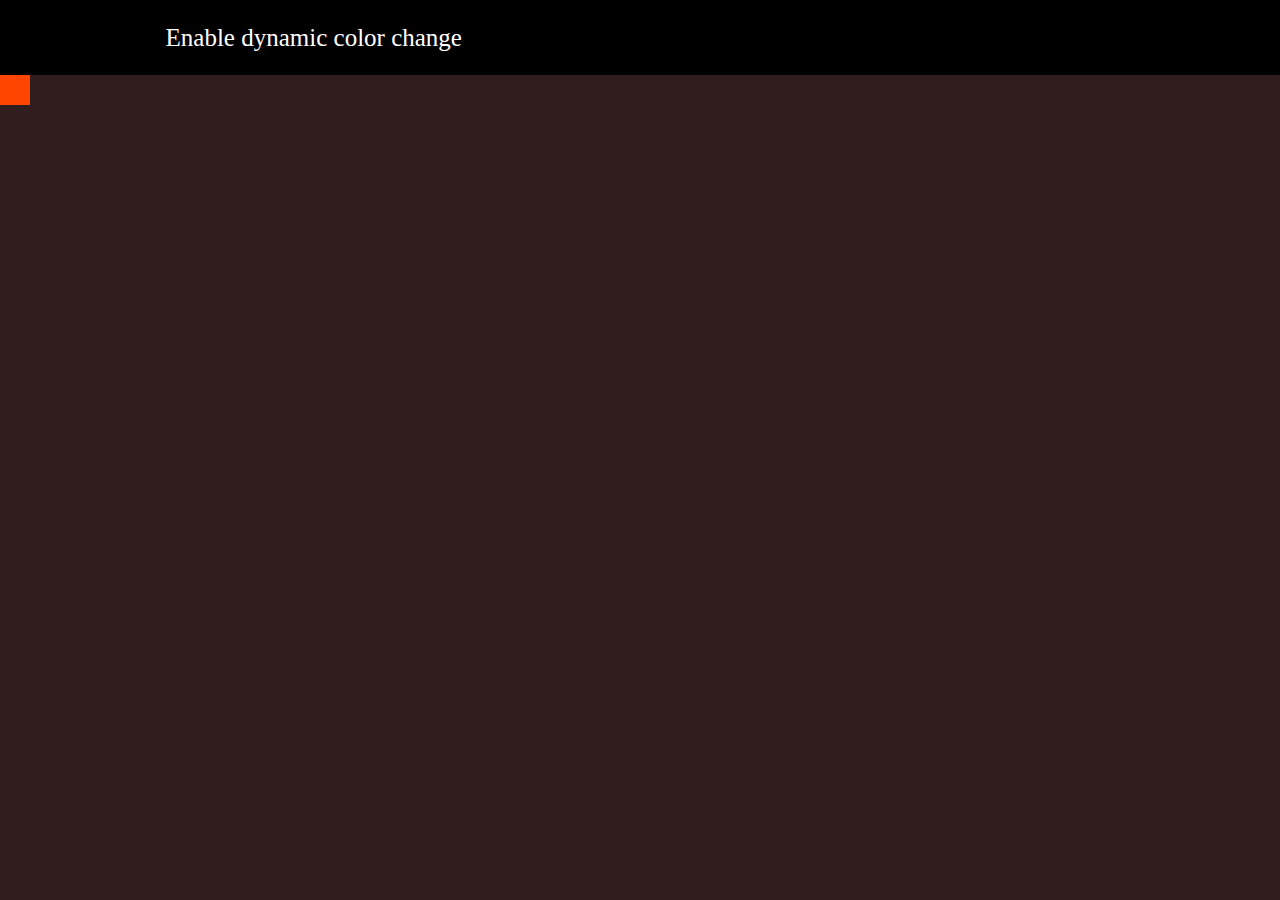
<file: drive.html>
<!DOCTYPE html>
<html lang="en">
<head>
	<meta charset="UTF-8">
	<title></title>
	<style>
	*{
		padding: 0;
		margin: 0;
	}
		canvas{
			margin: 0 auto;
			box-sizing: border-box;
			display: block;
		}
	#counter{
		background-color: #000;
		height: 75px;
		line-height: 75px;
		color: #fff;
		text-align: center;
		font-size: 25px;
	}
	#succ, #time, span{
		display: inline-block;
		width: 25%;
	}
	input{
		margin-left: 20px;
	}
	</style>
</head>
<body>

	<div id="counter">
		<span id = "span">Enable dynamic color change<input id = "checkbox" type="checkbox"></span>
		<div id="time"></div>
		<div id="succ"></div>
	</div>
	<canvas id='canvas'></canvas>






	<script>

		var
			canv 			= document.getElementById('canvas'),
			ctx  			= canv.getContext('2d'),
			isBtnPressed 	= false,
			x 				= 0,
			y 				= 0,
			sz                 ,
			timer 				,
			r 				= 15,
			p1 				= [x,y],
			p2 				= [x+sz, y],
			p3				= [x, y+sz],
			p4 				= [x+sz, y+sz],
			coord  			= [0,0],
			number			= 45,
			isEaten 		= true,
			center 			= [0,0],
			s				= 0,
			isOver 			= false,
			speed 			= 10,
			isOn 			= false;
			counter 		= document.getElementById('counter'),
			succ 			= 0,
			canUseC			= true;
			bgColor 		= '#301d1d',
			fillColor 		= '#ff4500',
			CColor			= '#4169e1',
			textColor		= '#fff',
			functions 		= ['CUp', 'CDown', 'CRight', 'CLeft'],
			rand 			= Math.round(Math.random()),
			dir 			= ['n', 's', 'e', 'w'],
			ss 				= 0,
			sz 				= 2 * r,
			prevDir  		= '',
			curr_dir 		= '',
			lastDir 		= '',
			sbtw 			= 9999,
			mTimer			= 0,
			fDir			= '',
			cDir 			= '',
			curCubicDir		= '',
			prevCirDir		= '',
			changer 		= 100001,
			keyPressed		= false,
			clDisabled		= false,
			cubicSpeed		= 3;















			canv.height = innerHeight-75///100 * 100;
			canv.width = innerWidth///100 * 100;
			ctx.font = '25px Arial';
			ctx.fillText

				ctx.fillStyle = bgColor;
				ctx.fillRect(0,0, canv.width, canv.height);

				ctx.fillStyle = fillColor;
				ctx.fillRect(x,y, sz, sz);
			
				function checkCl(){
					return document.getElementById("checkbox").checked;
					
				}



				function startGame(){
						var timer = setInterval(function(){
						if (!number){
							clearInterval(timer);
							finishGame();
							return;
						}
						number--;
						document.getElementById('time').style.fontSize = '40px';
						document.getElementById('time').style.color 	= 'white';
						if (number <= 10){
							document.getElementById('time').style.fontSize = '40px';
							document.getElementById('time').style.color 	= 'red';
						}


						document.getElementById('time').innerHTML = number;				
					}, 1000);
				}

		

	
			function cubicMove(){
				timer = setInterval(function (){
					if (keyPressed){
						//	clearInterval(timer);
					}
						ctx.fillStyle = bgColor;
						ctx.fillRect(x,y, sz, sz);
						ctx.fillStyle = fillColor;

						if (curCubicDir === 'n'){
							y-=cubicSpeed;
							if(y<0){
								y = canv.height;
							}
						}
						if (curCubicDir === 's'){
							y+=cubicSpeed;;
							if(y>canv.height){
								y = 0;
							}
						}
						if (curCubicDir === 'e'){
							x-=cubicSpeed;;
						 	 if (x < 0){
						 		x = canv.width;
							 }
						}
						if (curCubicDir === 'w'){
							x+=cubicSpeed;;
							if(x>canv.width){
								x = 0;
							}
						}

						ctx.fillRect(x, y, sz, sz);
						upd();
						check()
				}, 1);
			}
		



			function move(){
			 	mTimer = setInterval(function(){					
						
				if (isEaten){
					clearInterval(mTimer);
				}

				if ((getS(p1, coord) < 100) || (getS(p2, coord)<100)||(getS(p3, coord)<100)||(getS(p4, coord)<100)){
							clearInterval(mTimer);
					do {
						cDir = dir[Math.floor(Math.random() * 4)];
				}	while ((cDir === prevDir) || (cDir === curCubicDir) || (cDir === prevCirDir));

				ctx.fillStyle = bgColor;
								ctx.beginPath();
								ctx.arc(coord[0], coord[1], r, 0, Math.PI * 2);
								ctx.fill();
								ctx.beginPath();
								ctx.strokeStyle = bgColor;
								ctx.arc(coord[0], coord[1], r, 0, Math.PI * 2);
								ctx.stroke();
								ctx.fillStyle = CColor;

									if (cDir === 'n'){
										prevCirDir = 'n';
										coord[1]-=100;
										if (coord[1] < 0){
											coord[1] = canv.height;
										}
									} 
									if (cDir === 's'){
										prevCirDir = 's';
										coord[1]+=100;
										if (coord[1] > canv.height){
											coord[1] = 0;
										} 
									} 
									if (cDir === 'e'){
										prevCirDir = 'e';
										coord[0]+=100;
										if (coord[0] > canv.width){
											coord[0] = 0;
										} 
									} 
									if (cDir === 'w'){
										prevCirDir = 'w';
										coord[0]-=100;
										if (coord[0] < 0){
											coord[0] = canv.width;
										}	
									} 
				move();
				}

					if (Math.abs(changer % 73) == 0){
						clearInterval(mTimer);
					do {
						cDir = dir[Math.floor(Math.random() * 4)];
				}	while ((cDir === prevDir) || (cDir === curCubicDir) || (cDir === prevCirDir));

				ctx.fillStyle = bgColor;
								ctx.beginPath();
								ctx.arc(coord[0], coord[1], r, 0, Math.PI * 2);
								ctx.fill();
								ctx.beginPath();
								ctx.strokeStyle = bgColor;
								ctx.arc(coord[0], coord[1], r, 0, Math.PI * 2);
								ctx.stroke();
								ctx.fillStyle = CColor;

									if (cDir === 'n'){
										prevCirDir = 'n';
										coord[1]-=10;
										if (coord[1] < 0){
											coord[1] = canv.height;
										}
									} 
									if (cDir === 's'){
										prevCirDir = 's';
										coord[1]+=10;
										if (coord[1] > canv.height){
											coord[1] = 0;
										} 
									} 
									if (cDir === 'e'){
										prevCirDir = 'e';
										coord[0]+=10;
										if (coord[0] > canv.width){
											coord[0] = 0;
										} 
									} 
									if (cDir === 'w'){
										prevCirDir = 'w';
										coord[0]-=10;
										if (coord[0] < 0){
											coord[0] = canv.width;
										}	
									} 
				move();
						
					}
					ctx.fillStyle = bgColor;
					ctx.beginPath();
					ctx.arc(coord[0], coord[1], r, 0, Math.PI * 2);
					ctx.fill();
					ctx.beginPath();
					ctx.strokeStyle = bgColor;
					ctx.arc(coord[0], coord[1], r, 0, Math.PI * 2);
					ctx.stroke();
					ctx.fillStyle = CColor;
						if (cDir === 'n'){
							prevCirDir = 'n';
							coord[1]-=5;
							if (coord[1] < 0){
								coord[1] = canv.height;
							}
						}
						if (cDir === 's'){
							prevCirDir = 's';
							coord[1]+=5;
							if (coord[1] > canv.height){
								coord[1] = 0;
							} 
						}
						if (cDir === 'e'){
							prevCirDir = 'e';
							coord[0]+=5;
							if (coord[0] > canv.width){
								coord[0] = 0;
							} 
						}
						if (cDir === 'w'){
							prevCirDir = 'w';
							coord[0]-=5;
							if (coord[0] < 0){
								coord[0] = canv.width;
							}	
						}
					ctx.beginPath();
					ctx.arc(coord[0], coord[1], r, 0, Math.PI * 2);
					ctx.fill();
					upd();
					check();
					sbtw = getS(center, coord);
					changer -= 17;
				}, 4);
				

						}


			document.addEventListener('keydown', function(e){
				if ((!isOver)&&(isOn)){
					if (e.keyCode==87){
						clearInterval(timer);
						keyPressed = true;
						prevDir = 'n';
						curCubicDir  = 'n';
						keyPressed = false;
						cubicMove();
						

					}
				else 	if (e.keyCode==83){
						clearInterval(timer);
						keyPressed = true;
						prevDir = 's';
						curCubicDir  = 's';
						keyPressed = false;
						cubicMove();
						

					}
				else	if (e.keyCode==68){
						clearInterval(timer);
						keyPressed = true;
						lastDir = 'w';
						curCubicDir  = 'w';
						keyPressed = false;
						cubicMove();
					

					}
				else	if (e.keyCode==65){
						clearInterval(timer);	
						keyPressed = true;
						prevDir = 'e'
						curCubicDir  = 'e';
						keyPressed = false;
						cubicMove();
						

					}
				}
				else 	if (canUseC){
						if (e.keyCode == 67){
					curCubicDir = 'w';
						prevDir = 'w';
					cubicMove();
			 		startGame();
			 		generate();
			 		clDisabled = checkCl();
			 		document.getElementById("span").style.display = 'none';
			 		isOn = true;
			 		change = false;
			 		canUseC = false;
			 		keyPressed 	= false;
			 	
				
			 		}	
					}
					
				





			 	});


				
			


			function generate(){
					ctx.strokeStyle = bgColor;
					ctx.beginPath();	
					ctx.arc(coord[0], coord[1], r, 0, Math.PI * 2);
					ctx.stroke();
					if ((isEaten) && (number)){

					
							coord[0] = Math.floor(Math.random()*(canv.width - 100));
							coord[1] = Math.floor(Math.random()*(canv.height - 100));

						ctx.fillStyle = CColor;
						ctx.beginPath();
						ctx.arc(coord[0], coord[1], r, 0, Math.PI * 2);
						ctx.fillStyle = CColor;
						ctx.fill();
						ctx.fillColor = fillColor;
						

						startMoving();
					isEaten = false;
				}
			}

			


						function startMoving(){
							clearInterval(mTimer);
								cDir = dir[Math.floor(Math.random()*4)];
								move();

					}



 			function check() {
				if ((getS(p1, coord) < r) || (getS(p2, coord)<r)||(getS(p3, coord)<r)||(getS(p4, coord)<r)){
					
						succ +=1;
						document.getElementById('succ').innerHTML = succ;
						isEaten = true;
						strokeStyle = bgColor;
						ctx.beginPath();
						ctx.arc(coord[0], coord[1], r, 0, Math.PI * 2);
						ctx.fillStyle = bgColor;
						ctx.fill();
						number += 10;
						ctx.fillStyle = bgColor;
						
						r= r - 1;
						sz = r * 2; 
						ctx.fill();
						number += 1;
						ctx.fillStyle = bgColor;
						ctx.fillRect(0,0, canv.width, canv.height);
						ctx.fillStyle = fillColor;
						ctx.fillRect(x,y, sz,sz);
						
						if (cubicSpeed <=3){
							cubicSpeed+=1;
						}
						
						if (r <= 5) {
							finishGame();
						}

						if (clDisabled){
							changeColor();
						}						
						clearInterval(mTimer);
						generate();				
				}
			}

			function upd(){

				p1 				= [x,y];
				p2 				= [x+sz, y];
				p3				= [x, y+sz];
				p4 				= [x+sz, y+sz];
				center[0]		= (p1[0] + p4[0]) / 2;
				center[1] 		= (p1[1] + p4[1]) / 2;
				s 				= Math.sqrt((coord[0] - center[0])*(coord[0] - center[0]) + (coord[1] - center[1]) * (coord[1] - center[1]));
				sbtw = getS(center, coord);

				if ((getS(p1, coord) < 100) || (getS(p2, coord)<100)||(getS(p3, coord)<100)||(getS(p4, coord)<100)){
							clearInterval(mTimer);
										do {
											cDir = dir[Math.floor(Math.random() * 4)];
									}	while ((cDir === prevDir) || (cDir === curCubicDir) || (cDir === prevCirDir));
						move();
				}
			}

			function getS(p, c){
				return Math.sqrt(((c[0] - p[0])*(c[0] - p[0])) + ((c[1] - p[1]) * (c[1] - p[1])));
			}
			
			function changeColor(){
				// make it optional
				  var letters = '0123456789ABCDEF';
				  var color = '#';
				  bgColor = '#';
				  CColor = '#';
				  fillColor = '#';
				  
				  do for (var i = 0; i < 6; i++) {
				  	bgColor   += letters[Math.floor(Math.random() * 16)];
				  	CColor 	  += letters[Math.floor(Math.random() * 16)];
				  	fillColor += letters[Math.floor(Math.random() * 16)];
				  }	while ((bgColor === CColor)|| (bgColor === fillColor) || (fillColor === CColor));


					ctx.fillStyle = bgColor;
					ctx.fillRect(0,0, canv.width, canv.height);

					ctx.fillStyle = fillColor;
					ctx.fillRect(x,y, sz, sz);

				  
			}
			


			function finishGame(){
				if (r <= 5 ){
					counter.innerHTML = "Congrats! You won, your score is " + succ;
				}
				else{
					counter.innerHTML = "Time is over, your score is " + succ;
				}
				number = 0;
				r = 0;
			 	ctx.fillStyle = 'black';
			 //	ctx.fillRect(0,0, canv.width, canv.height);
			 	canv.style.borderColor = "black";
			 	isOver = true;
			 	clearInterval(timer);
			 	clearInterval(mTimer);
			}

			function sqr(a){
				return a * a;
			}

	</script>
</body>


</html>
</file>
<file: css/style.css>
html, body, div, span, applet, object, iframe,
h1, h2, h3, h4, h5, h6, p, blockquote, pre,
a, abbr, acronym, address, big, cite, code,
del, dfn, em, img, ins, kbd, q, s, samp,
small, strike, strong, sub, sup, tt, var,
b, u, i, center,
dl, dt, dd, ol, ul, li,
fieldset, form, label, legend,
table, caption, tbody, tfoot, thead, tr, th, td,
article, aside, canvas, details, embed, 
figure, figcaption, footer, header, hgroup, 
menu, nav, output, ruby, section, summary,
time, mark, audio, video {
	margin: 0;
	padding: 0;
	border: 0;
	font-size: 100%;
	font: inherit;
	vertical-align: baseline;
}
/* HTML5 display-role reset for older browsers */
article, aside, details, figcaption, figure, 
footer, header, hgroup, menu, nav, section {
	display: block;
}
body {
	line-height: 1;
}
ol, ul {
	list-style: none;
}
blockquote, q {
	quotes: none;
}
blockquote:before, blockquote:after,
q:before, q:after {
	content: '';
	content: none;
}
table {
	border-collapse: collapse;
	border-spacing: 0;
}

html{
	font-size: 10px;
	
}
body{

	font-family: 'Montserrat', sans-serif;
	-webkit-box-sizing: border-box;
	-moz-box-sizing: border-box;
	-ms-box-sizing: border-box;
	box-sizing: border-box;
}

.header{
	position: relative;
	top: 0;
	left: 0;
	font-family: 'Montserrat', sans-serif;
	height: 9rem;
	width: 100%;
	background-color: #fff;
	border-bottom-style: solid;
	border-bottom-width: 1px;
	border-bottom-color: rgb(240, 242, 247);
}
.header__logo_image{
	vertical-align: middle;
	height: 3rem;
}
.header__logo{
	margin-left: 17rem;
	display: inline-block;
}

.header__menu{
	margin-left: 28rem;
	margin-top: 0px;
	font-weight: 500;
	display: inline-block;
	margin-right: 28rem;
}

.header__menu_menu-item{
	text-decoration: none;
	margin-left: 3.5rem;
	margin-top: 0px;
	height: 9rem;
	line-height: 9rem;
	color: #343e5c;
	font-size: 2rem;
	display: inline-block;
}

.header__cart{
	
	vertical-align: top;
	height: 100%;
	display: inline-block;
}


.header__cart_image{
	margin-right: 1rem;
	display: inline;
	height: 2.3rem;	
	vertical-align: middle;
}
.header__cart_text{
	text-transform: uppercase;
	font-size: 1.4rem;
	vertical-align: middle;
	line-height: 9rem;
}
.log-in:focus{
	outline: none;
}
.log-in{
	font-family: 'Montserrat', sans-serif;
	outline: none;
	font-weight: 500;
	width: 8.1rem;
  	height: 3rem;
	border-width: 2px;
  	border-color: rgb(227, 232, 240);
 	border-style: solid;
  	border-radius: 16px;
	background-color: #fff;
	text-transform: uppercase;
	color: #343e5c;
}

.header__Cart_number{
margin-left: .6rem;	
}
.header__cart_num{
	line-height: 2rem;
	vertical-align: middle;
	margin-left: 1rem;
	margin-right: 4rem;
	display: inline-block;
	background-color: #e3e8f0;
	height: 2rem;
	width: 2rem;
	border-radius: 50%;
}
.page-menu_menu-item:hover{
	color: #343e5c;
}
.page-menu{
	
	display: inline-block;
	background-color: #fff;
	height: 7rem;
	width: 100%;
	text-transform: uppercase;
	
}
.page-menu_menu-item:first-of-type {padding-left: 12rem;}
.page-menu_menu-item{
	display: inline-block;
	line-height: 7rem;
	vertical-align: middle;
	margin-left: 5rem;
	font-size: 1.7rem;
	color: #b9bed1;
	text-decoration: none;
}
.recolored{
	color: #343e5c;
}

.page__menu_support{
	display: inline-block;
	line-height: 7rem;
	vertical-align: middle;
	margin-left: 57rem;
	font-size: 1.7rem;
	color: #b9bed1;
	text-decoration: none;
	margin-right: 3rem;
}
.search-input:focus{
	outline: none;
}
.search-input{
	width: 17.6rem;
	font-size: 1.6rem;
	font-weight: 500;	
	color: #b9bed1;
	padding-left: 4rem;
	height: 6.8rem;
	border: none;
	border-left: solid rgb(240, 242, 247) 1px;
	border-right: solid rgb(240, 242, 247) 1px;
	background: url(../img/Search.svg) no-repeat 2rem center;
}
	::-webkit-input-placeholder {color:#b9bed1;}
	::-moz-placeholder          {color:#b9bed1;}/* Firefox 19+ */
	:-moz-placeholder           {color:#b9bed1;}/* Firefox 18- */
	:-ms-input-placeholder      {color:#b9bed1;}
.product-description{
	position: absolute;
	background: #15181E url(../img/iphone.png) no-repeat right 0rem;
	background-size: 216rem;
	height: 83vh;
	width: 100%;
	color: #fff;
}

.product-description__headline{
	margin-top: 15rem;
	margin-left: 31rem;
	font-weight: 900;
	font-size: 5.7rem;
}
.product-description__description{
	margin-top: 4rem;
	width: 50rem;
	font-family:  'Crimson Text', serif;
	margin-left: 31rem;
	font-size: 3rem;
}
.product-description__button{
	text-transform: uppercase;
	color: #fff;
	outline: none;
	border-radius: 21px;
 	background-color: rgb(39, 84, 235);
 	border: none;
 	width: 165px;
	height: 42px;
	margin-left: 31rem;
	margin-top: 10rem;
}
</file>
<file: BAYAAAAAN/style/style.css>
* {
  box-sizing: border-box;
}
html {
  font-size: 10px;
}
body {
  background: url(../bg.png) repeat center center;
  font-family: 'Ubuntu', sans-serif;
}
.head {
  margin-top: 5rem;
  color: #0bbaf0;
  font-size: 4.5rem;
  font-weight: 700;
}
.head::after {
  display: block;
  margin-top: 2rem;
  content: 'Которые нам чаще всего задают';
  color: #0bbaf0;
  font-weight: 400;
  font-size: 3rem;
}
.accordeon {
  width: 40%;
  margin: 4rem auto;
}
.accordeon .tab {
  text-decoration: none;
  padding-left: 2rem;
  border-top-left-radius: 5px;
  border-top-right-radius: 5px;
  font-size: 1.5rem;
  line-height: 5rem;
  display: block;
  width: 100%;
  height: 5rem;
  background-color: #0bbaf0;
  color: #fff;
  margin-bottom: 1rem;
}
.accordeon .tab a {
  color: #fff;
  text-decoration: none;
}
.accordeon p {
  display: none;
  color: #535353;
  width: 96.55%;
  margin: 0 auto;
  border-left: solid #dcdcdc 4px;
  border-right: solid #dcdcdc 4px;
  border-bottom: solid #dcdcdc 4px;
  border-bottom-right-radius: 10px;
  border-bottom-left-radius: 10px;
  font-size: 1.7rem;
  padding: 2rem 4rem;
  margin-top: -1rem;
}
.accordeon #el-1 {
  display: block;
}
</file>
<file: bootstrap/css/style.css>
@font-face {
	font-family: 'ArvoBold';
	src: url('ArvoBold.eot');
	src: url('ArvoBold.eot?#iefix') format('embedded-opentype'),
		url('ArvoBold.woff') format('woff'),
		url('ArvoBold.ttf') format('truetype');
	font-weight: bold;
	font-style: normal;
}

@font-face {
	font-family: 'ArvoRegular';
	src: url('ArvoRegular.eot');
	src: url('ArvoRegular.eot?#iefix') format('embedded-opentype'),
		url('ArvoRegular.woff') format('woff'),
		url('ArvoRegular.ttf') format('truetype');
	font-weight: normal;
	font-style: normal;
}


body{
	background-color: #f3f5f7;
}
.heading{
	margin-bottom: 10rem;
	margin-top: 4.5rem;
	font-family: 'ArvoBold';
	text-align: center;
	color: #3b3f6a;
}




.img{
	
		text-align: center;
		height: 15rem;
}
.text{
	text-align: center;
	
	margin-top: 3rem;
	font-family: 'ArvoRegular';
	font-size: 1.8rem;
	color: #3b3f6a;
}
.descr{
	font-family: 'Noto Sans', sans-serif;
	text-align: center;
	font-size: 1.5rem;
	color: #686c8a;
	margin-top: 2rem;
}

@media screen and (max-width: 1110px)
{
	.text. .descr{
		margin-top: 1rem;
	}
	.descr{
		margin-bottom: 2rem;
	}
}
</file>
<file: iconFonts/css/style.css>
body {
  padding-top: 6rem;
  font-family: 'Open Sans', sans-serif;
  text-align: center;
  padding-bottom: 0;
}
.row {
  margin: 0;
  padding: 0;
}
.HH {
  font-weight: 600;
  font-size: 1.5rem;
  color: rgba(0, 0, 0, 0.5);
}
.heading {
  font-weight: 600;
  font-size: 4rem;
  text-align: center;
  margin-top: 5rem;
  color: #333;
}
.heading span {
  color: #fd8569;
}
.container-fuid {
  padding-left: 0px;
  padding-right: 0px;
}
.cards {
  padding-left: 34rem;
  text-align: center;
  display: block;
  margin: 13rem auto;
}
.card {
  display: inline-block;
  margin-bottom: 7rem;
  color: #fff;
  margin-left: 2rem;
  padding: 3rem;
  height: 30rem;
  background-color: #000;
  width: 30rem;
  padding-top: 1rem;
}
.card i {
  font-size: 6rem;
  color: #fff;
}
.card p {
  font-weight: 400;
  padding-top: 3rem;
  font-size: 1.7rem;
}
.card button {
  font-weight: 600;
  font-size: 1.5rem;
  box-shadow: 0px 6px 14px 0px rgba(20, 20, 21, 0.09);
  bottom: -3rem;
  border-radius: 30px;
  border: none;
  background-color: #fff;
  height: 6rem;
  width: 25rem;
  text-align: center;
  color: rgba(0, 0, 0, 0.6);
  position: absolute;
  left: 50%;
  transform: translateX(-50%);
}
.card button span {
  vertical-align: middle;
}
.card button i {
  margin-right: 2rem;
  vertical-align: middle;
  color: rgba(0, 0, 0, 0.6);
  font-size: 2rem;
}
.cards__card-1 {
  background-color: #4eb2f7;
}
.cards__card-2 {
  background-color: #c049f8;
}
.cards__card-3 {
  background-color: #817eff;
}
.cards__card-4 {
  background-color: #f74770;
}
.retro {
  transform: rotate(-15deg);
}
button:focus {
  outline: none;
}
a {
  text-decoration: none;
  color: black;
  font-size: 2rem;
}
a p {
  margin-top: 3rem;
}
@media (max-width: 500px) {
  html {
    font-size: 7px;
  }
  .container-fluid {
    padding: 0;
  }
  .HH {
    padding-left: 3rem;
    padding-right: 3rem;
    font-size: 2rem;
  }
  .cards {
    margin-bottom: 0;
    padding: 0;
  }
  .cards cards__card-4 {
    margin-bottom: 0;
  }
}
</file>
<file: Usteach/style/style__main.css>
﻿html{
	font-size: 10px;
	height: auto;
}
	body{
	padding: 0;
	margin: 0;

	background-color: #CCCC99;
}
*{
	font-family: 'Roboto Slab', serif;
	font-weight: 300;
}

.main{
	position: relative;
	width: 100%;
	min-height: 100%;
	height: auto;
	top: 0;
	left: 0;
}
header{
	top: 0;
	bottom: 0;
	padding-top: 1rem;
	padding-bottom:  1rem;
	width: 100%;
	height: 7rem;
	position: fixed;
	background-color: rgba(255,255,255,.9);
	z-index: 200;
}
.h_inner{

	width: 100%;
	height: 100%;
}
 .hp{
 	font-size: 1.5rem;
 	height: 30%;
 	width: 100%;
 	text-align: center;
 	font-weight: bold;
 }
 .logo{
 	text-align: center;
 	display: block;
 	width: 100%;
 	height: 70%;
 }
.logo__picture{
	display: inline-block;
	background: url(../deathly-hallows.svg) no-repeat center center;
	-webkit-background-size: 100% 100%;
	background-size: 100% 100%;
	height: 100%;
	width: 25%;
}





.lorem{
	font-size: 26px;
}
.container{
	float: left; 
	margin-right: 49px; 
	display: block;
	width: 200px;
	height: 300px;
}
.photo{
	width: 100%;
	height: 85%;
}

.descr{
	margin: 0;
	padding: 0;
	width: 100%;
	height: 15%;
	position: relative;
	
}
.descr span{
	font-size: 15px;
	position: absolute;
	left: 50%;
	top: 50%;
	transform: translateX(-50%) translatey(-50%);
        width: 100%; 
        text-align: center;
}

h1{ text-align:center;
	font-weight: 400;	
}
h2{ text-align:center;
	font-weight: 400;	
}
h3{ text-align:center;
	font-weight: 400;	
}
h4{ text-align:center;
	font-weight: 400;	
}
h5{ text-align:center;
	font-weight: 400;	
}
h6{ text-align:center;
	font-weight: 400;	
}
a{
	text-decoration: none;
	color: #000;
	-webkit-transition: all .3s;
	-o-transition: all .3s;
	transition: all .3s;
}
a:hover{
	
	color: rgba(0,0,0,.8);

}
footer{
	line-height: 7rem;
	position: relative;
	box-sizing: border-box;
	font-size: 13px;
	height: 7rem;
	width: 100%;
	background-color: rgba(255,255,255,.9);
	text-align: center;
	bottom: 0;
	left: 0;
}
.outter{
	vertical-align: middle;
	display: inline-block;
	line-height: 1.5rem;
}
</file>
<file: Usteach/style/style__m-page.css>
﻿html{
	height: auto;
	font-size: 10px;
}
*{
	margin: 0;
	padding: 0	
}
body{

	box-sizing: border-box;
	min-height: 100%;
	height: auto;
	
}
header{
	top: 0;
	bottom: 0;
	padding-top: 1rem;
	padding-bottom:  1rem;
	width: 100%;
	height: 7rem;
	position: fixed;
	background-color: rgba(255,255,255,.9);
	z-index: 200;
}
.h_inner{

	width: 100%;
	height: 100%;
}
 .hp{
 	font-size: 1.5rem;
 	height: 30%;
 	width: 100%;
 	text-align: center;
 	font-weight: bold;
 }
 .logo{
 	text-align: center;
 	display: block;
 	width: 100%;
 	height: 70%;
 }
.logo__picture{
	display: inline-block;
	background: url(../deathly-hallows.svg) no-repeat center center;
	-webkit-background-size: 100% 100%;
	background-size: 100% 100%;
	height: 100%;
	width: 25%;
}
.menu{
	margin-top: 6.7rem;
	display: -webkit-flex;
	display: -moz-flex;
	display: -ms-flex;
	display: -o-flex;
	display: flex;

	padding-top: 4rem;
	width: 100%;
	position: relative;
	height: 80vh;
	justify-content: space-between;
	margin-bottom: 1.6rem;

}

.menu_block{
	box-sizing: border-box;
	vertical-align: top;
	width: 35%;
	margin-right: 0px;
	background-color: #fff;
	padding-right: 2rem;
	height: auto;
	min-width: 33%;
	max-width: 33%;	

}

.menu h2{
	text-align: center;
	margin-bottom: 4rem;
}
.photo-wrapper{
	background-color: #000;
	position: relative;
	
	left: 0;
	width: 30%;
	height: 100%;
	display: inline-block;	

}
.bio_photo{
	display: inline-block;
	height: 13rem;
	width: 13rem;
	background: url(../img/JKRowling.jpg) no-repeat center center;
	-webkit-background-size: cover;
	background-size: cover;
	float: left;
	margin-right: 2rem;
	margin-bottom: 2rem;
}
.bio{
	position: relative;
	vertical-align: top;
	display: inline-block;
	width: 60%;
	font-size: 1.5rem;
	margin-left: -4px;
	height: 100%;
}
.bio p{
	position: relative;
	padding-left: 2rem;
}
.photo_inwrapper{
	width: 100%;
	height: 25%;
	-webkit-background-size: cover;
	background-size: cover;
}
.photo1{
	background: url(../img/JKRowling.jpg) no-repeat center center;
	-webkit-background-size: cover;
	background-size: cover;
}
.photo2{
	background: url(../img/R2.jpg) no-repeat center center;
	-webkit-background-size: cover;
	background-size: cover;
}
.photo3{
	background: url(../img/R3.jpg) no-repeat center center;
	-webkit-background-size: cover;
	background-size: cover;
}
.photo4{
	background: url(../img/R1.jpg) no-repeat center center;
	-webkit-background-size: cover;
	background-size: cover;
}
.menu_biography__link{
	padding: 1rem;
	position: absolute;
	display: block;
	bottom: 5rem;
	right: 0rem;
	border: 1px solid rgba(0,0,0,.8);
	border-radius: 30px;
	-webkit-transition: all .4s;
	-o-transition: all .4s;
	transition: all .4s;
}
.menu_biography__link:hover{
	background-color: rgba(0,0,0,.8);
	color: #fff;
}
.left-books{
	height: auto;
	padding-top: 3.9rem;

}
.lbook{
	position: relative;
	height: 32rem;
	width: 24rem;
	background-color: #000;
	display: inline-block;
}
.frow,.srow{
	position: relative;
	display: block;
	width: 90%;
	height: 50%;
	margin: 0% auto;
}
.l{
	position: absolute;
	left: 0;
	top: 0;
}
.r{
	position: absolute;
	right: 0;
	top: 0;
}


.l-link{
	display: block;
	position: relative;
	left: 0;
	top: 0;
	width: 100%;
	height: 100%;
}
.book_1, .b1 .photo1{
	background: url(../img/book1.jpg) no-repeat center center;
	-webkit-background-size: 100% 100%;
	background-size: 100% 100%;
}
.book_2, .b2 .photo1{
	background: url(../img/book.jpg) no-repeat center center;
	-webkit-background-size: 100% 100%;
	background-size: 100% 100%;
}
.book_3, .b3 .photo1{
	background: url(../img/hp3.jpg) no-repeat center center;
	-webkit-background-size: 100% 100%;
	background-size: 100% 100%;;
}
.book_4, .b4 .photo1{
	background: url(../img/hop4.jpg) no-repeat center center;
	-webkit-background-size: 100% 100%;
	background-size: 100% 100%;
}
.book_5, .b5 .photo1{
	background: url(../img/book5.jpg) no-repeat center center;
	-webkit-background-size: 100% 100%;
	background-size: 100% 100%;
}
.book_6, .b6 .photo1{
	background: url(../img/hp6.jpg) no-repeat center center;
	-webkit-background-size: 100% 100%;
	background-size: 100% 100%;
}
.book_7, .b7 .photo1{
	background: url(../img/hp7.jpg) no-repeat center center;
	-webkit-background-size: 100% 100%;
	background-size: 100% 100%;
}
.book_8, .b8 .photo1{
	background: url(../img/hp8.jpg) no-repeat center center;
	-webkit-background-size: 100% 100%;
	background-size: 100% 100%;
}
.right-books{
	padding-top: 3.9rem;
	display: -webkit-flex;
	display: -moz-flex;
	display: -ms-flex;
	display: -o-flex;
	display: flex;
	justify-content: space-around;
	flex-wrap: wrap;
}
footer{
	line-height: 7rem;
	position: absolute;
	box-sizing: border-box;
	font-size: 13px;
	height: 7rem;
	width: 100%;
	background-color: rgba(255,255,255,.9);
	text-align: center;
	bottom: 0;
	right: 0;
}
.outter{
	vertical-align: middle;
	display: inline-block;
	line-height: 1.5rem;
}
.book_desc{
	display: none;
}

.b1 .photo2{
	background: url(../img/hp1/hpb1.jpg) no-repeat center center;
	-webkit-background-size: 100% 100%;
	background-size: 100% 100%;
}
.b1 .photo3{
	background: url(../img/hp1/hpb12.jpg) no-repeat center center;
	-webkit-background-size: 100% 100%;
	background-size: 100% 100%;
}
.b1 .photo4{
	background: url(../img/hp1/hpb13.jpg) no-repeat center center;
	-webkit-background-size: 100% 100%;
	background-size: 100% 100%;
}
.b2 .photo2{
	background: url(../img/hp2/hpb21.jpg) no-repeat center center;
	-webkit-background-size: 100% 100%;
	background-size: 100% 100%;
}
.b2 .photo3{
	background: url(../img/hp2/hpb22.jpg) no-repeat center center;
	-webkit-background-size: 100% 100%;
	background-size: 100% 100%;
}
.b2 .photo4{
	background: url(../img/hp2/hpb23.jpg) no-repeat center center;
	-webkit-background-size: 100% 100%;
	background-size: 100% 100%;
}
.b3 .photo2{
	background: url(../img/hp3/hpb32.jpg) no-repeat center center;
	-webkit-background-size: 100% 100%;
	background-size: 100% 100%;
}
.b3 .photo3{
	background: url(../img/hp3/hpb33.jpg) no-repeat center center;
	-webkit-background-size: 100% 100%;
	background-size: 100% 100%;
}
.b3 .photo4{
	background: url(../img/hp3/hpb34.jpg) no-repeat center center;
	-webkit-background-size: 100% 100%;
	background-size: 100% 100%;
}
.b4 .photo2{
	background: url(../img/hp4/hpb42.jpg) no-repeat center center;
	-webkit-background-size: 100% 100%;
	background-size: 100% 100%;
}
.b4 .photo3{
	background: url(../img/hp4/hpb43.jpg) no-repeat center center;
	-webkit-background-size: 100% 100%;
	background-size: 100% 100%;
}
.b4 .photo4{
	background: url(../img/hp4/hpb44.jpg) no-repeat center center;
	-webkit-background-size: 100% 100%;
	background-size: 100% 100%;
}
.b5 .photo2{
	background: url(../img/hp5/hpb52.jpg) no-repeat center center;
	-webkit-background-size: 100% 100%;
	background-size: 100% 100%;
}
.b5 .photo3{
	background: url(../img/hp5/hpb53.jpg) no-repeat center center;
	-webkit-background-size: 100% 100%;
	background-size: 100% 100%;
}
.b5 .photo4{
	background: url(../img/hp5/hpb54.jpg) no-repeat center center;
	-webkit-background-size: 100% 100%;
	background-size: 100% 100%;
}
.b6 .photo2{
	background: url(../img/hp6/hpb62.jpg) no-repeat center center;
	-webkit-background-size: 100% 100%;
	background-size: 100% 100%;
}
.b6 .photo3{
	background: url(../img/hp6/hpb63.jpg) no-repeat center center;
	-webkit-background-size: 100% 100%;
	background-size: 100% 100%;
}
.b6 .photo4{
	background: url(../img/hp6/hpb64.jpg) no-repeat center center;
	-webkit-background-size: 100% 100%;
	background-size: 100% 100%;
}
.b7 .photo2{
	background: url(../img/hp7/hpb72.jpg) no-repeat center center;
	-webkit-background-size: 100% 100%;
	background-size: 100% 100%;
}
.b7 .photo3{
	background: url(../img/hp7/hpb73.jpg) no-repeat center center;
	-webkit-background-size: 100% 100%;
	background-size: 100% 100%;
}
.b7 .photo4{
	background: url(../img/hp7/hpb74.jpg) no-repeat center center;
	-webkit-background-size: 100% 100%;
	background-size: 100% 100%;
}
.b8 .photo2{
	background: url(../img/hp8/hpb82.jpg) no-repeat center center;
	-webkit-background-size: 100% 100%;
	background-size: 100% 100%;
}
.b8 .photo3{
	background: url(../img/hp8/hpb83.jpg) no-repeat center center;
	-webkit-background-size: 100% 100%;
	background-size: 100% 100%;
}
.b8 .photo4{
	background: url(../img/hp8/hpb84.jpg) no-repeat center center;
	-webkit-background-size: 100% 100%;
	background-size: 100% 100%;
}


@media screen and (max-width: 1200px){
	footer{
		position: relative;
		margin-bottom: -3rem;
	}
	.photo-wrapper{
		display: none;
	}
	.bio{
		padding-top: 2rem;
		width: 100%;
		display: block;
		padding: 0;
		margin: 0 auto;
	}

	.menu{
		width: 100%;
		position: static;
		justify-content: space-between;
		min-height: 90vh;
		height: auto;
	}
	body{
		padding-bottom: 5rem;
	}
	html{
		font-size: 5px;
	}
	.left-books, .right-books{
		display: inline-block;

	}
	.rbook, .lbook{
		position: static;
		display: block;
		text-align: center;
		margin: 0 auto;
		padding: 0;
		height: 50rem;
		width: 15rem
	}
	.r,.l{
		position: static;
		width: 100%;
		padding: 0;
		margin: 0 auto;
		margin-bottom: .5rem;
	}
	.srow, .frow{
		background-color: #fff;
		height: auto;
	}
	.menu_block{
		padding: 0;
		margin-top: 0rem;
		height: auto;
		padding-top: 1rem;
		padding-bottom: 1rem;
		/*margin-bottom: 3rem;*/

	}
	.menu_biography{
		padding-top: 2rem;
		padding-right: .5rem;
		padding-left: .5rem;
	}

}
@media screen and (max-width: 1700px){
	.rbook, .lbook{
		width: 20rem
	}
}
@media screen and (max-width: 1450px)
{
	.rbook, .lbook{
		height: 25rem;
		width: 18rem
	}
}
</file>
<file: Usteach/Usteach/style/style__main.css>
﻿html{
	font-size: 10px;
	height: auto;
}
	body{
	padding: 0;
	margin: 0;

	background-color: #CCCC99;
}
*{
	font-family: 'Roboto Slab', serif;
	font-weight: 300;
}

.main{
	position: relative;
	width: 100%;
	min-height: 100%;
	height: auto;
	top: 0;
	left: 0;
}
header{
	top: 0;
	bottom: 0;
	padding-top: 1rem;
	padding-bottom:  1rem;
	width: 100%;
	height: 7rem;
	position: fixed;
	background-color: rgba(255,255,255,.9);
	z-index: 200;
}
.h_inner{

	width: 100%;
	height: 100%;
}
 .hp{
 	font-size: 1.5rem;
 	height: 30%;
 	width: 100%;
 	text-align: center;
 	font-weight: bold;
 }
 .logo{
 	text-align: center;
 	display: block;
 	width: 100%;
 	height: 70%;
 }
.logo__picture{
	display: inline-block;
	background: url(../deathly-hallows.svg) no-repeat center center;
	-webkit-background-size: 100% 100%;
	background-size: 100% 100%;
	height: 100%;
	width: 25%;
}





.lorem{
	font-size: 26px;
}
.container{
	float: left; 
	margin-right: 49px; 
	display: block;
	width: 200px;
	height: 300px;
}
.photo{
	width: 100%;
	height: 85%;
}

.descr{
	margin: 0;
	padding: 0;
	width: 100%;
	height: 15%;
	position: relative;
	
}
.descr span{
	font-size: 15px;
	position: absolute;
	left: 50%;
	top: 50%;
	transform: translateX(-50%) translatey(-50%);
        width: 100%; 
        text-align: center;
}

h1{ text-align:center;
	font-weight: 400;	
}
h2{ text-align:center;
	font-weight: 400;	
}
h3{ text-align:center;
	font-weight: 400;	
}
h4{ text-align:center;
	font-weight: 400;	
}
h5{ text-align:center;
	font-weight: 400;	
}
h6{ text-align:center;
	font-weight: 400;	
}
a{
	text-decoration: none;
	color: #000;
	-webkit-transition: all .3s;
	-o-transition: all .3s;
	transition: all .3s;
}
a:hover{
	
	color: rgba(0,0,0,.8);

}
footer{
	line-height: 7rem;
	position: relative;
	box-sizing: border-box;
	font-size: 13px;
	height: 7rem;
	width: 100%;
	background-color: rgba(255,255,255,.9);
	text-align: center;
	bottom: 0;
	left: 0;
}
.outter{
	vertical-align: middle;
	display: inline-block;
	line-height: 1.5rem;
}
</file>
<file: Usteach/Usteach/style/style__m-page.css>
﻿html{
	height: auto;
	font-size: 10px;
}
*{
	margin: 0;
	padding: 0	
}
body{

	box-sizing: border-box;
	min-height: 100%;
	height: auto;
	
}
header{
	top: 0;
	bottom: 0;
	padding-top: 1rem;
	padding-bottom:  1rem;
	width: 100%;
	height: 7rem;
	position: fixed;
	background-color: rgba(255,255,255,.9);
	z-index: 200;
}
.h_inner{

	width: 100%;
	height: 100%;
}
 .hp{
 	font-size: 1.5rem;
 	height: 30%;
 	width: 100%;
 	text-align: center;
 	font-weight: bold;
 }
 .logo{
 	text-align: center;
 	display: block;
 	width: 100%;
 	height: 70%;
 }
.logo__picture{
	display: inline-block;
	background: url(../deathly-hallows.svg) no-repeat center center;
	-webkit-background-size: 100% 100%;
	background-size: 100% 100%;
	height: 100%;
	width: 25%;
}
.menu{
	margin-top: 6.7rem;
	display: -webkit-flex;
	display: -moz-flex;
	display: -ms-flex;
	display: -o-flex;
	display: flex;

	padding-top: 4rem;
	width: 100%;
	position: relative;
	height: 80vh;
	justify-content: space-between;
	margin-bottom: 1.6rem;

}

.menu_block{
	box-sizing: border-box;
	vertical-align: top;
	width: 35%;
	margin-right: 0px;
	background-color: #fff;
	padding-right: 2rem;
	height: auto;
	min-width: 33%;
	max-width: 33%;	

}

.menu h2{
	text-align: center;
	margin-bottom: 4rem;
}
.photo-wrapper{
	background-color: #000;
	position: relative;
	
	left: 0;
	width: 30%;
	height: 100%;
	display: inline-block;	

}
.bio_photo{
	display: inline-block;
	height: 13rem;
	width: 13rem;
	background: url(../img/JKRowling.jpg) no-repeat center center;
	-webkit-background-size: cover;
	background-size: cover;
	float: left;
	margin-right: 2rem;
	margin-bottom: 2rem;
}
.bio{
	position: relative;
	vertical-align: top;
	display: inline-block;
	width: 60%;
	font-size: 1.5rem;
	margin-left: -4px;
	height: 100%;
}
.bio p{
	position: relative;
	padding-left: 2rem;
}
.photo_inwrapper{
	width: 100%;
	height: 25%;
	-webkit-background-size: cover;
	background-size: cover;
}
.photo1{
	background: url(../img/JKRowling.jpg) no-repeat center center;
	-webkit-background-size: cover;
	background-size: cover;
}
.photo2{
	background: url(../img/R2.jpg) no-repeat center center;
	-webkit-background-size: cover;
	background-size: cover;
}
.photo3{
	background: url(../img/R3.jpg) no-repeat center center;
	-webkit-background-size: cover;
	background-size: cover;
}
.photo4{
	background: url(../img/R1.jpg) no-repeat center center;
	-webkit-background-size: cover;
	background-size: cover;
}
.menu_biography__link{
	padding: 1rem;
	position: absolute;
	display: block;
	bottom: 5rem;
	right: 0rem;
	border: 1px solid rgba(0,0,0,.8);
	border-radius: 30px;
	-webkit-transition: all .4s;
	-o-transition: all .4s;
	transition: all .4s;
}
.menu_biography__link:hover{
	background-color: rgba(0,0,0,.8);
	color: #fff;
}
.left-books{
	height: auto;
	padding-top: 3.9rem;

}
.lbook{
	position: relative;
	height: 32rem;
	width: 24rem;
	background-color: #000;
	display: inline-block;
}
.frow,.srow{
	position: relative;
	display: block;
	width: 90%;
	height: 50%;
	margin: 0% auto;
}
.l{
	position: absolute;
	left: 0;
	top: 0;
}
.r{
	position: absolute;
	right: 0;
	top: 0;
}


.l-link{
	display: block;
	position: relative;
	left: 0;
	top: 0;
	width: 100%;
	height: 100%;
}
.book_1, .b1 .photo1{
	background: url(../img/book1.jpg) no-repeat center center;
	-webkit-background-size: 100% 100%;
	background-size: 100% 100%;
}
.book_2, .b2 .photo1{
	background: url(../img/book.jpg) no-repeat center center;
	-webkit-background-size: 100% 100%;
	background-size: 100% 100%;
}
.book_3, .b3 .photo1{
	background: url(../img/hp3.jpg) no-repeat center center;
	-webkit-background-size: 100% 100%;
	background-size: 100% 100%;;
}
.book_4, .b4 .photo1{
	background: url(../img/hop4.jpg) no-repeat center center;
	-webkit-background-size: 100% 100%;
	background-size: 100% 100%;
}
.book_5, .b5 .photo1{
	background: url(../img/book5.jpg) no-repeat center center;
	-webkit-background-size: 100% 100%;
	background-size: 100% 100%;
}
.book_6, .b6 .photo1{
	background: url(../img/hp6.jpg) no-repeat center center;
	-webkit-background-size: 100% 100%;
	background-size: 100% 100%;
}
.book_7, .b7 .photo1{
	background: url(../img/hp7.jpg) no-repeat center center;
	-webkit-background-size: 100% 100%;
	background-size: 100% 100%;
}
.book_8, .b8 .photo1{
	background: url(../img/hp8.jpg) no-repeat center center;
	-webkit-background-size: 100% 100%;
	background-size: 100% 100%;
}
.right-books{
	padding-top: 3.9rem;
	display: -webkit-flex;
	display: -moz-flex;
	display: -ms-flex;
	display: -o-flex;
	display: flex;
	justify-content: space-around;
	flex-wrap: wrap;
}
footer{
	line-height: 7rem;
	position: absolute;
	box-sizing: border-box;
	font-size: 13px;
	height: 7rem;
	width: 100%;
	background-color: rgba(255,255,255,.9);
	text-align: center;
	bottom: 0;
	right: 0;
}
.outter{
	vertical-align: middle;
	display: inline-block;
	line-height: 1.5rem;
}
.book_desc{
	display: none;
}

.b1 .photo2{
	background: url(../img/hp1/hpb1.jpg) no-repeat center center;
	-webkit-background-size: 100% 100%;
	background-size: 100% 100%;
}
.b1 .photo3{
	background: url(../img/hp1/hpb12.jpg) no-repeat center center;
	-webkit-background-size: 100% 100%;
	background-size: 100% 100%;
}
.b1 .photo4{
	background: url(../img/hp1/hpb13.jpg) no-repeat center center;
	-webkit-background-size: 100% 100%;
	background-size: 100% 100%;
}
.b2 .photo2{
	background: url(../img/hp2/hpb21.jpg) no-repeat center center;
	-webkit-background-size: 100% 100%;
	background-size: 100% 100%;
}
.b2 .photo3{
	background: url(../img/hp2/hpb22.jpg) no-repeat center center;
	-webkit-background-size: 100% 100%;
	background-size: 100% 100%;
}
.b2 .photo4{
	background: url(../img/hp2/hpb23.jpg) no-repeat center center;
	-webkit-background-size: 100% 100%;
	background-size: 100% 100%;
}
.b3 .photo2{
	background: url(../img/hp3/hpb32.jpg) no-repeat center center;
	-webkit-background-size: 100% 100%;
	background-size: 100% 100%;
}
.b3 .photo3{
	background: url(../img/hp3/hpb33.jpg) no-repeat center center;
	-webkit-background-size: 100% 100%;
	background-size: 100% 100%;
}
.b3 .photo4{
	background: url(../img/hp3/hpb34.jpg) no-repeat center center;
	-webkit-background-size: 100% 100%;
	background-size: 100% 100%;
}
.b4 .photo2{
	background: url(../img/hp4/hpb42.jpg) no-repeat center center;
	-webkit-background-size: 100% 100%;
	background-size: 100% 100%;
}
.b4 .photo3{
	background: url(../img/hp4/hpb43.jpg) no-repeat center center;
	-webkit-background-size: 100% 100%;
	background-size: 100% 100%;
}
.b4 .photo4{
	background: url(../img/hp4/hpb44.jpg) no-repeat center center;
	-webkit-background-size: 100% 100%;
	background-size: 100% 100%;
}
.b5 .photo2{
	background: url(../img/hp5/hpb52.jpg) no-repeat center center;
	-webkit-background-size: 100% 100%;
	background-size: 100% 100%;
}
.b5 .photo3{
	background: url(../img/hp5/hpb53.jpg) no-repeat center center;
	-webkit-background-size: 100% 100%;
	background-size: 100% 100%;
}
.b5 .photo4{
	background: url(../img/hp5/hpb54.jpg) no-repeat center center;
	-webkit-background-size: 100% 100%;
	background-size: 100% 100%;
}
.b6 .photo2{
	background: url(../img/hp6/hpb62.jpg) no-repeat center center;
	-webkit-background-size: 100% 100%;
	background-size: 100% 100%;
}
.b6 .photo3{
	background: url(../img/hp6/hpb63.jpg) no-repeat center center;
	-webkit-background-size: 100% 100%;
	background-size: 100% 100%;
}
.b6 .photo4{
	background: url(../img/hp6/hpb64.jpg) no-repeat center center;
	-webkit-background-size: 100% 100%;
	background-size: 100% 100%;
}
.b7 .photo2{
	background: url(../img/hp7/hpb72.jpg) no-repeat center center;
	-webkit-background-size: 100% 100%;
	background-size: 100% 100%;
}
.b7 .photo3{
	background: url(../img/hp7/hpb73.jpg) no-repeat center center;
	-webkit-background-size: 100% 100%;
	background-size: 100% 100%;
}
.b7 .photo4{
	background: url(../img/hp7/hpb74.jpg) no-repeat center center;
	-webkit-background-size: 100% 100%;
	background-size: 100% 100%;
}
.b8 .photo2{
	background: url(../img/hp8/hpb82.jpg) no-repeat center center;
	-webkit-background-size: 100% 100%;
	background-size: 100% 100%;
}
.b8 .photo3{
	background: url(../img/hp8/hpb83.jpg) no-repeat center center;
	-webkit-background-size: 100% 100%;
	background-size: 100% 100%;
}
.b8 .photo4{
	background: url(../img/hp8/hpb84.jpg) no-repeat center center;
	-webkit-background-size: 100% 100%;
	background-size: 100% 100%;
}


@media screen and (max-width: 1200px){
	footer{
		position: relative;
		margin-bottom: -3rem;
	}
	.photo-wrapper{
		display: none;
	}
	.bio{
		padding-top: 2rem;
		width: 100%;
		display: block;
		padding: 0;
		margin: 0 auto;
	}

	.menu{
		width: 100%;
		position: static;
		justify-content: space-between;
		min-height: 90vh;
		height: auto;
	}
	body{
		padding-bottom: 5rem;
	}
	html{
		font-size: 5px;
	}
	.left-books, .right-books{
		display: inline-block;

	}
	.rbook, .lbook{
		position: static;
		display: block;
		text-align: center;
		margin: 0 auto;
		padding: 0;
		height: 50rem;
		width: 15rem
	}
	.r,.l{
		position: static;
		width: 100%;
		padding: 0;
		margin: 0 auto;
		margin-bottom: .5rem;
	}
	.srow, .frow{
		background-color: #fff;
		height: auto;
	}
	.menu_block{
		padding: 0;
		margin-top: 0rem;
		height: auto;
		padding-top: 1rem;
		padding-bottom: 1rem;
		/*margin-bottom: 3rem;*/

	}
	.menu_biography{
		padding-top: 2rem;
		padding-right: .5rem;
		padding-left: .5rem;
	}

}
@media screen and (max-width: 1700px){
	.rbook, .lbook{
		width: 20rem
	}
}
@media screen and (max-width: 1450px)
{
	.rbook, .lbook{
		height: 25rem;
		width: 18rem
	}
}
</file>
